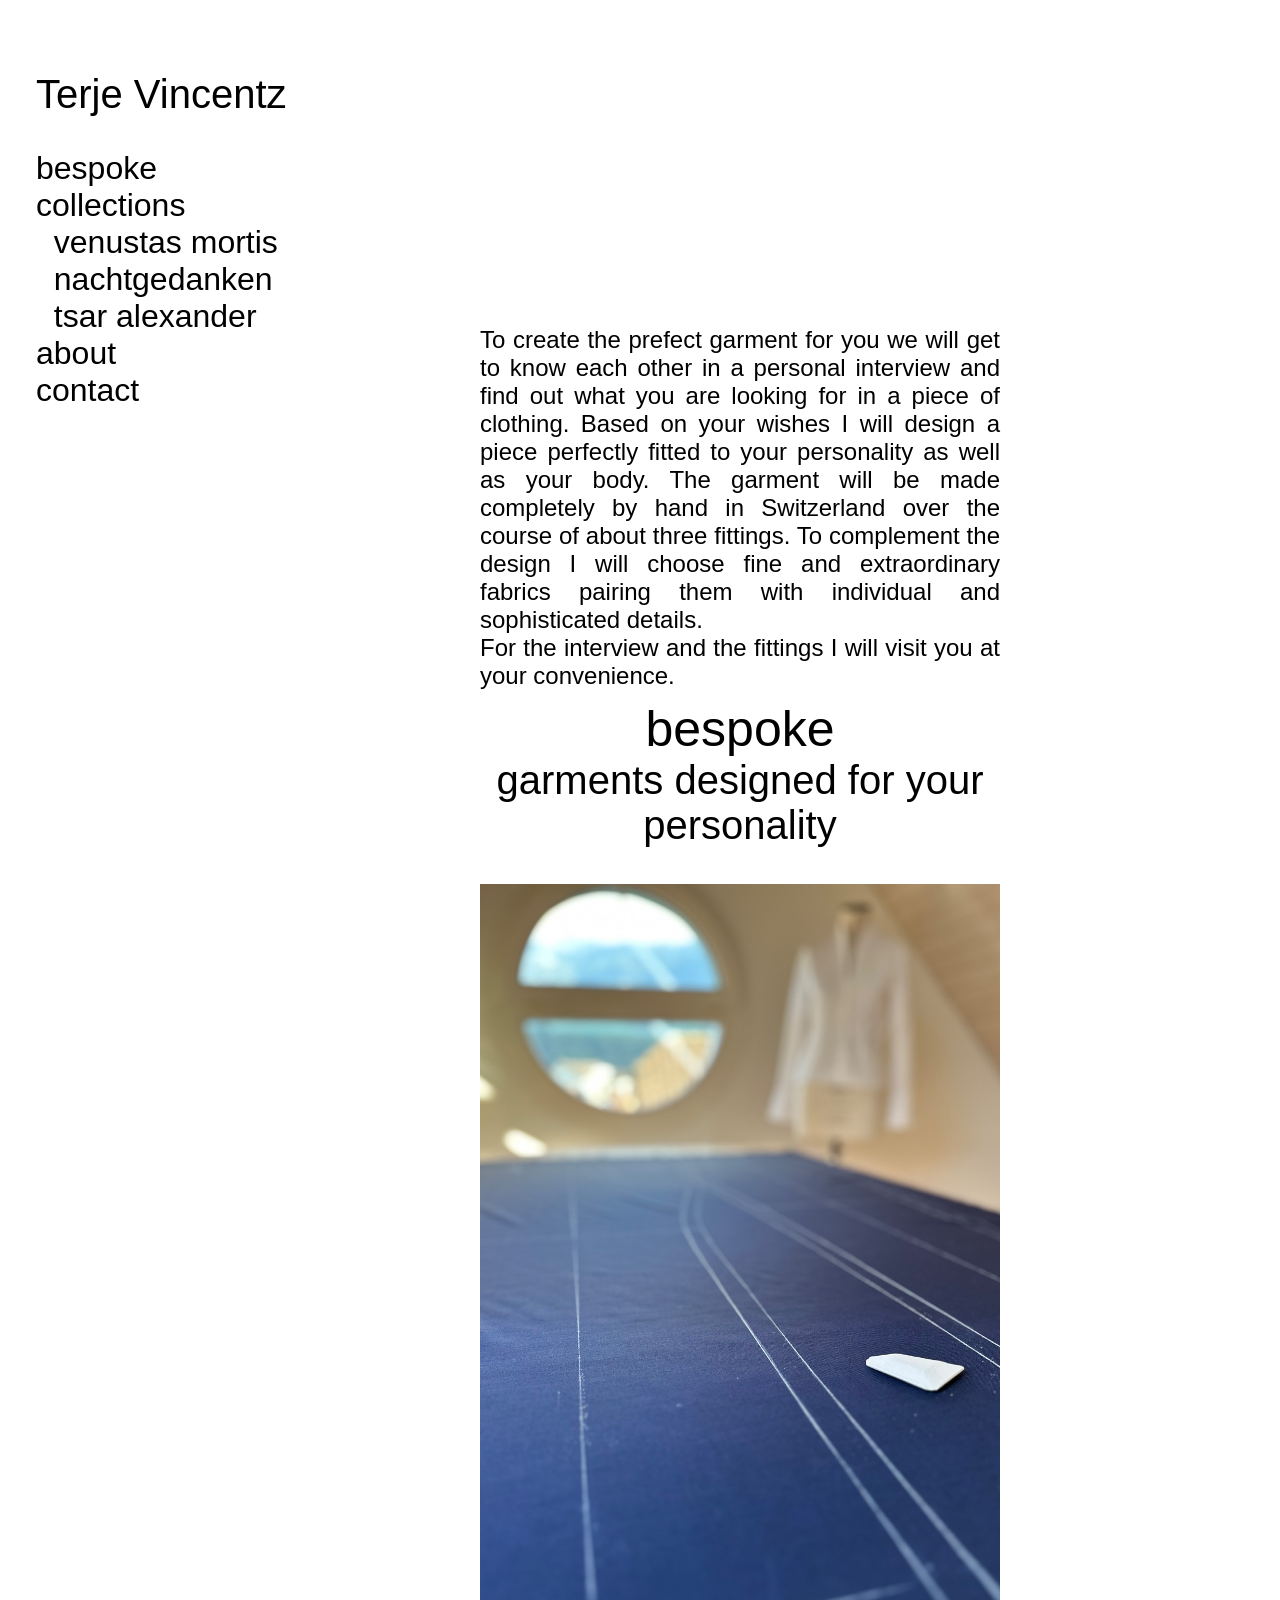
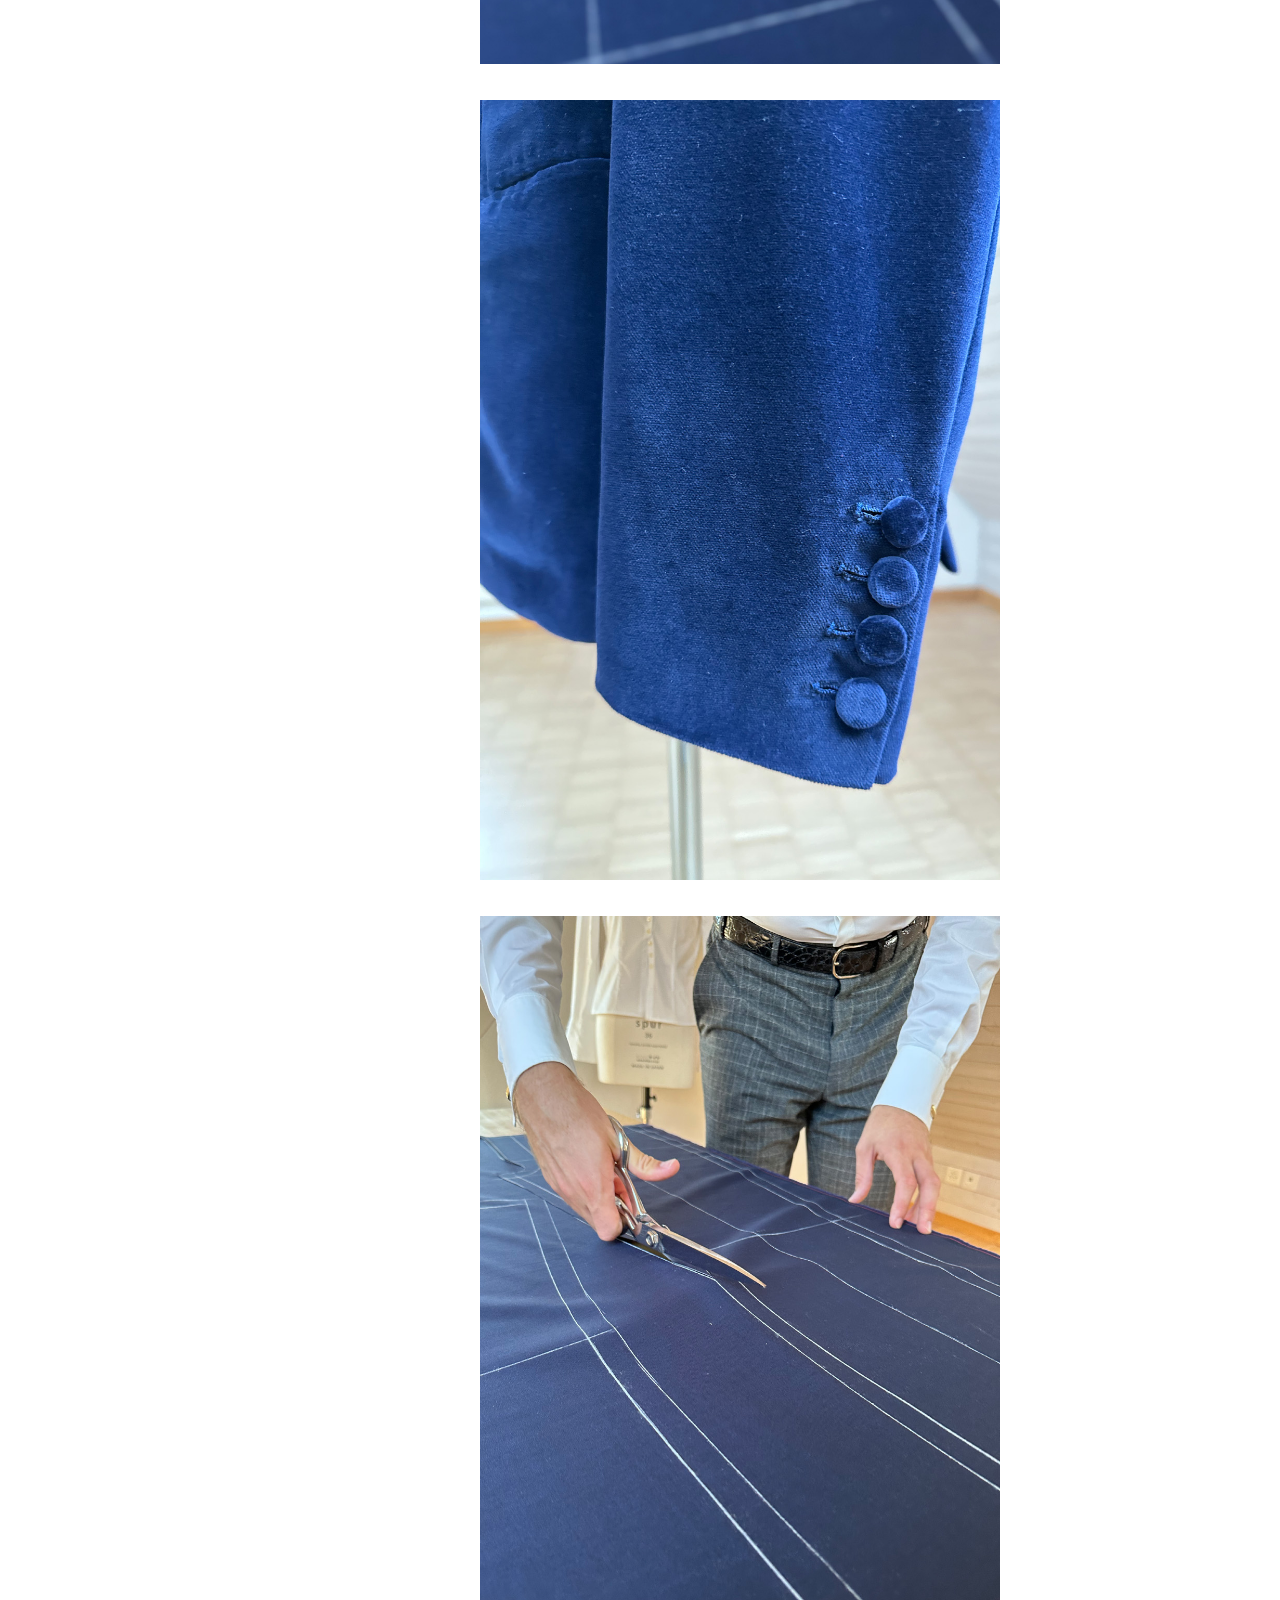
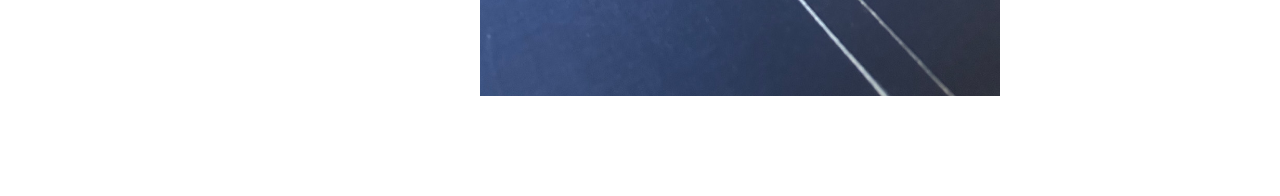
<file: index.html>
<!DOCTYPE html>
<html><head>
    
    <link rel="stylesheet" href="/css/main.css">
    <link href="https://db.onlinewebfonts.com/c/be89a5bed739eee8649fa3322ff5c52b?family=Engravers%27+Gothic+BT"
          rel="stylesheet">
    <title>Bespoke - Terje Vincentz</title>
    <meta name="description" content="Terje Vincentz, Fashion Design, Bespoke, Garments">
</head>
<body>

<nav>
    <ul class="navbar" id="navbar">
        <li><a href="/">bespoke</a></li>
        <li><span>collections</span></li>
        <li><a href="/collections/venustasmortis">&nbsp;&nbsp;venustas mortis</a></li>
        <li><a href="/collections/nachtgedanken">&nbsp;&nbsp;nachtgedanken</a></li>
        <li><a href="/collections/tsaralexander">&nbsp;&nbsp;tsar alexander</a></li>
        <li><a href="/about/">about</a></li>
        <li><a href="/imprint/">contact</a></li>
        <a class="close" href="#">
            <img src="/img/ham-close.svg" alt="close">
        </a>
    </ul>
    <a class="hamburger" href="#navbar">
        <img src="/img/ham.svg" alt="menu">
    </a>
</nav>
<header>
    <h1>Terje Vincentz</h1>
</header>
<main>
  <div class="col-left">
  </div>
  <div class="col-right">
    <div class="col content">
      <p>To create the prefect garment for you we will get to know each other in a personal
interview and find out what you are looking for in a piece of clothing. Based on
your wishes I will design a piece perfectly fitted to your personality as well as
your body. The garment will be made completely by hand in Switzerland over the course
of about three fittings. To complement the design I will choose fine and extraordinary
fabrics pairing them with individual and sophisticated details.</p>
<p>For the interview and the fittings I will visit you at your convenience.</p>

      <h1 class="t1">bespoke</h1>
      <h2 class="t2">garments designed for your personality</h2>
    </div>
    
    <div class="col">
      
      
      <img src="/img/bespoke/bespoke1.jpg" />
    </div>
    
    <div class="col">
      
      
      <img src="/img/bespoke/bespoke3.jpg" />
    </div>
    
    <div class="col">
      
      
      <img src="/img/bespoke/bespoke4.jpg" />
    </div>
    
  </div>
</main><footer>
</footer>
</body>
</html>
</file>
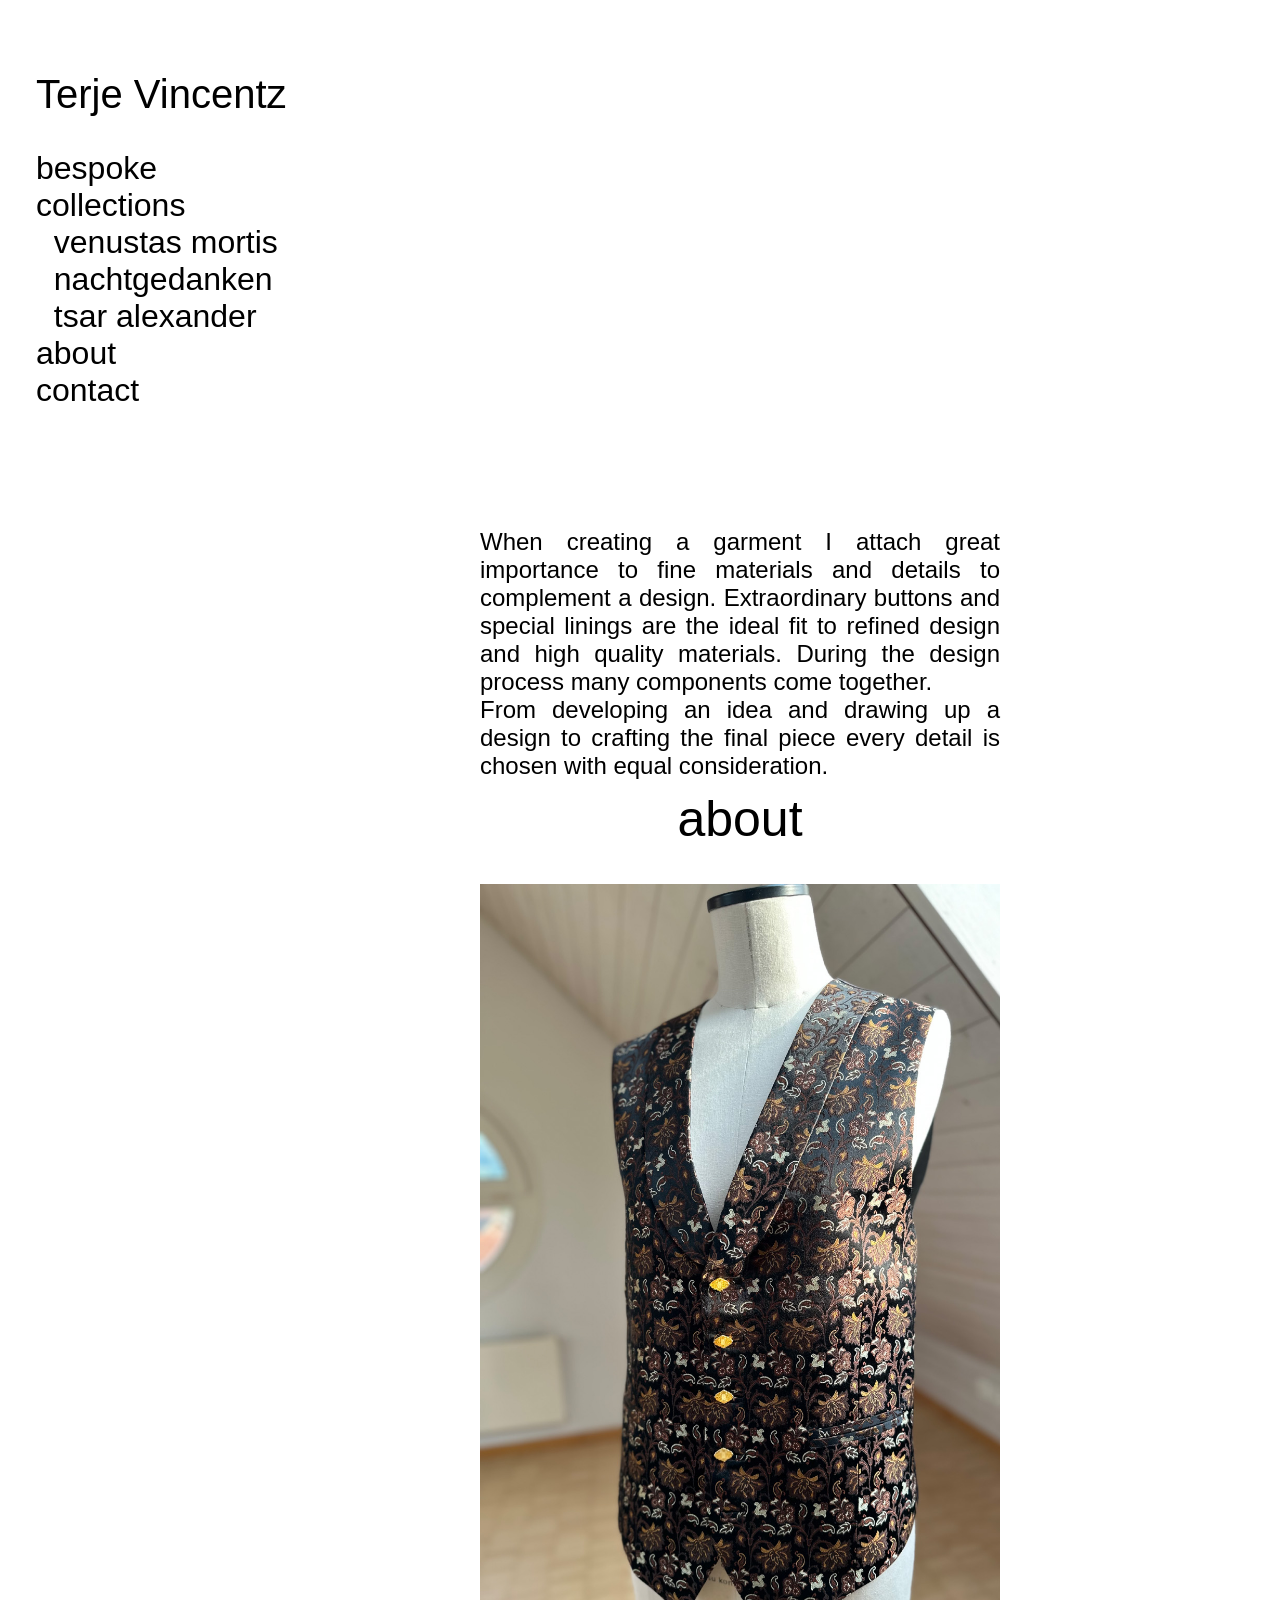
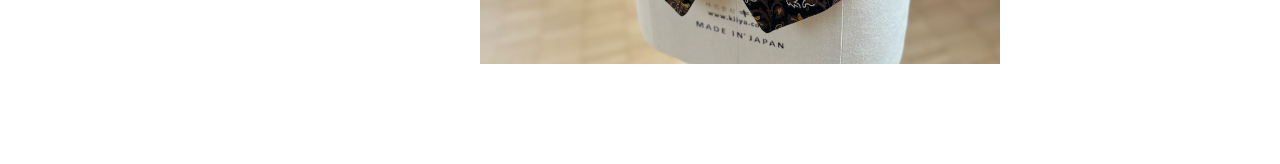
<file: about/index.html>
<!DOCTYPE html>
<html><head>
    
    <link rel="stylesheet" href="/css/main.css">
    <link href="https://db.onlinewebfonts.com/c/be89a5bed739eee8649fa3322ff5c52b?family=Engravers%27+Gothic+BT"
          rel="stylesheet">
    <title>About - Terje Vincentz</title>
    <meta name="description" content="Terje Vincentz, Fashion Design, Bespoke, Garments">
</head>
<body>

<nav>
    <ul class="navbar" id="navbar">
        <li><a href="/">bespoke</a></li>
        <li><span>collections</span></li>
        <li><a href="/collections/venustasmortis">&nbsp;&nbsp;venustas mortis</a></li>
        <li><a href="/collections/nachtgedanken">&nbsp;&nbsp;nachtgedanken</a></li>
        <li><a href="/collections/tsaralexander">&nbsp;&nbsp;tsar alexander</a></li>
        <li><a href="/about/">about</a></li>
        <li><a href="/imprint/">contact</a></li>
        <a class="close" href="#">
            <img src="/img/ham-close.svg" alt="close">
        </a>
    </ul>
    <a class="hamburger" href="#navbar">
        <img src="/img/ham.svg" alt="menu">
    </a>
</nav>
<header>
    <h1>Terje Vincentz</h1>
</header>
<main>
  <div class="col-left">
  </div>
  <div class="col-right">
    <div class="col content">
      <p>When creating a garment I attach great importance to fine materials and details to
complement a design. Extraordinary buttons and special linings are the ideal fit to
refined design and high quality materials. During the design process many components
come together.</p>
<p>From developing an idea and drawing up a design to crafting the final piece every
detail is chosen with equal consideration.</p>

      <h1 class="t1">about</h1>
    </div>
    
    <div class="col">
      
      
      <img src="/img/about/about1.jpg" />
    </div>
    
  </div>
</main><footer>
</footer>
</body>
</html>
</file>
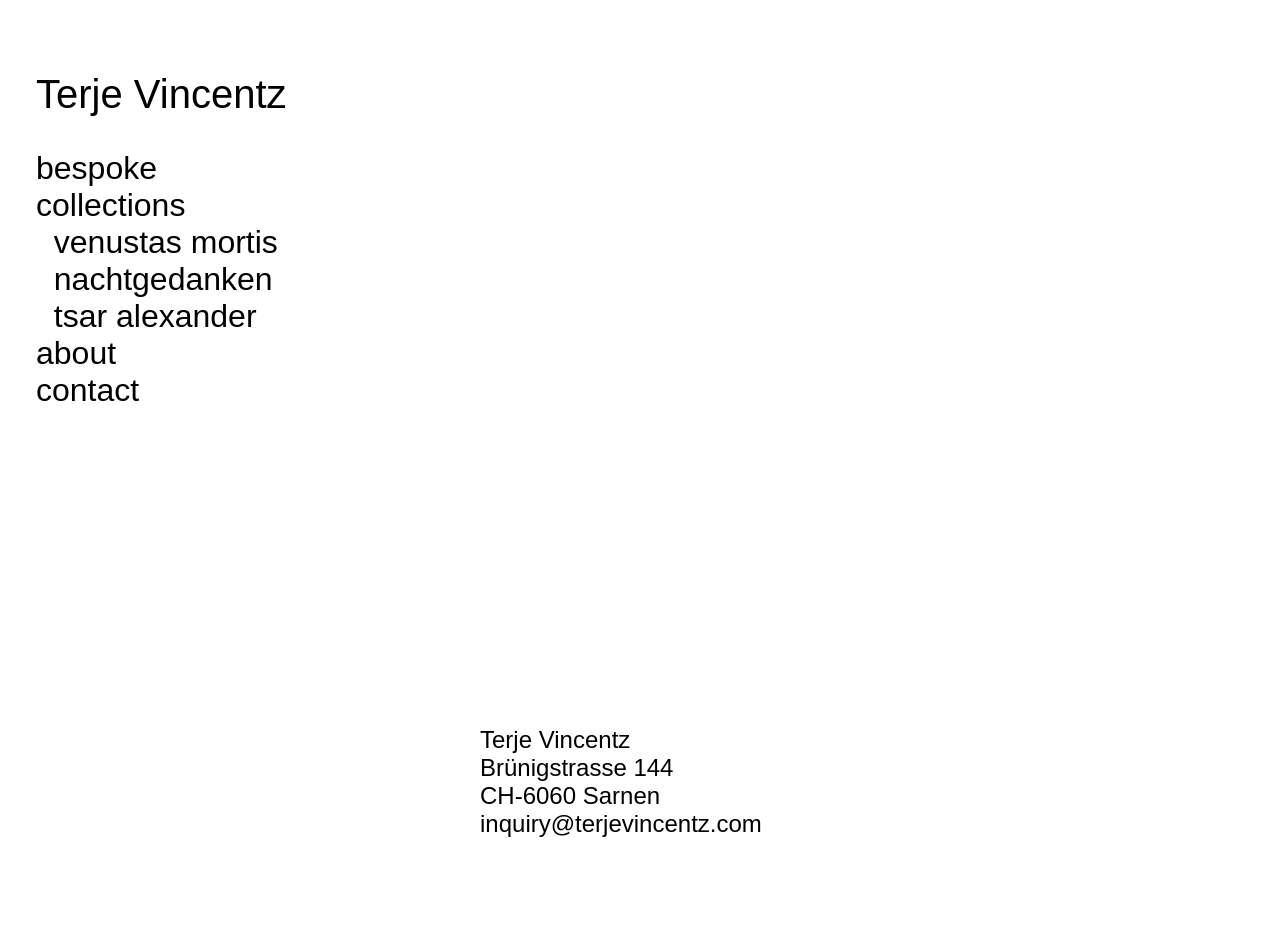
<file: imprint/index.html>
<!DOCTYPE html>
<html><head>
    
    <link rel="stylesheet" href="/css/main.css">
    <link href="https://db.onlinewebfonts.com/c/be89a5bed739eee8649fa3322ff5c52b?family=Engravers%27+Gothic+BT"
          rel="stylesheet">
    <title> - Terje Vincentz</title>
    <meta name="description" content="Terje Vincentz, Fashion Design, Bespoke, Garments">
</head>
<body>

<nav>
    <ul class="navbar" id="navbar">
        <li><a href="/">bespoke</a></li>
        <li><span>collections</span></li>
        <li><a href="/collections/venustasmortis">&nbsp;&nbsp;venustas mortis</a></li>
        <li><a href="/collections/nachtgedanken">&nbsp;&nbsp;nachtgedanken</a></li>
        <li><a href="/collections/tsaralexander">&nbsp;&nbsp;tsar alexander</a></li>
        <li><a href="/about/">about</a></li>
        <li><a href="/imprint/">contact</a></li>
        <a class="close" href="#">
            <img src="/img/ham-close.svg" alt="close">
        </a>
    </ul>
    <a class="hamburger" href="#navbar">
        <img src="/img/ham.svg" alt="menu">
    </a>
</nav>
<header>
    <h1>Terje Vincentz</h1>
</header>
<main>
  <div class="col-left">
  </div>
  <div class="col-right">
    <div class="col content">
      <p>Terje Vincentz</p>
<p>Brünigstrasse 144</p>
<p>CH-6060 Sarnen</p>
<p><a href="mailto:inquiry@terjevincentz.com">inquiry@terjevincentz.com</a></p>

      <h1 class="t1"></h1>
    </div>
    
  </div>
</main><footer>
</footer>
</body>
</html>
</file>
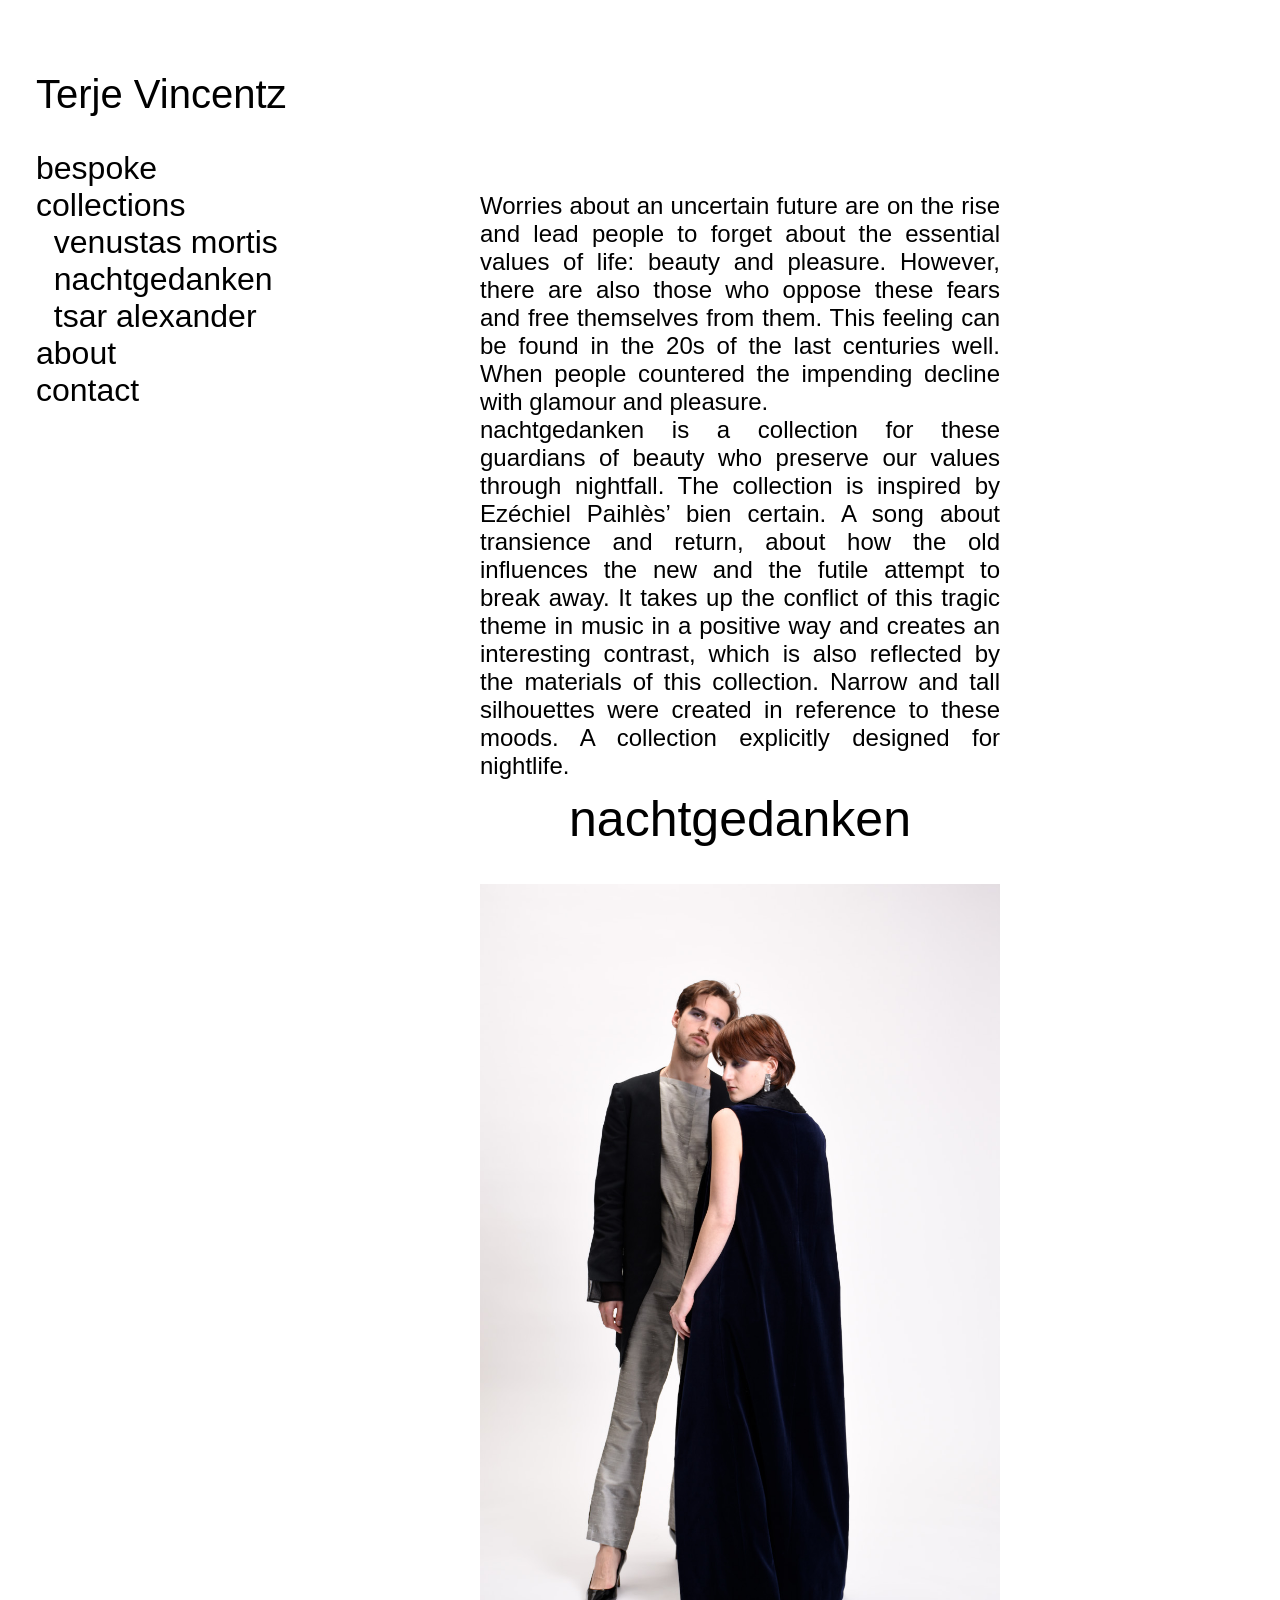
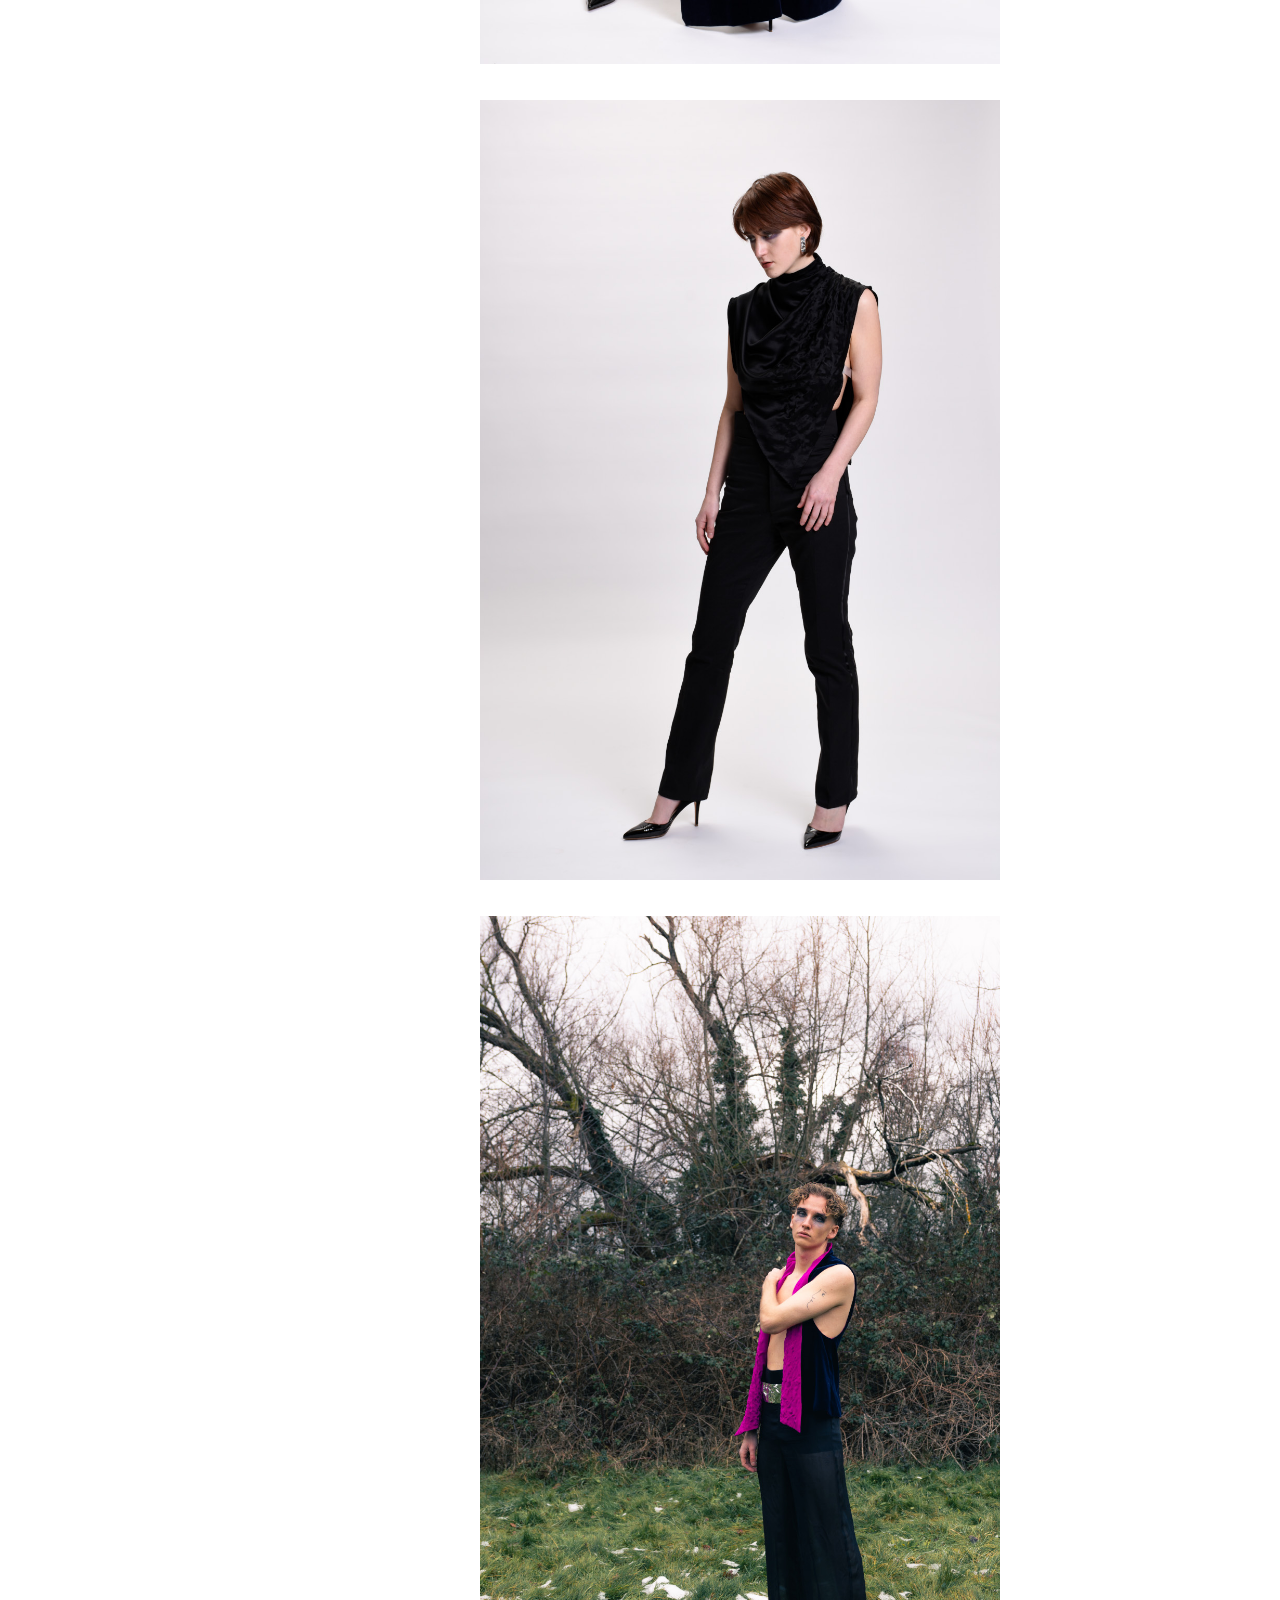
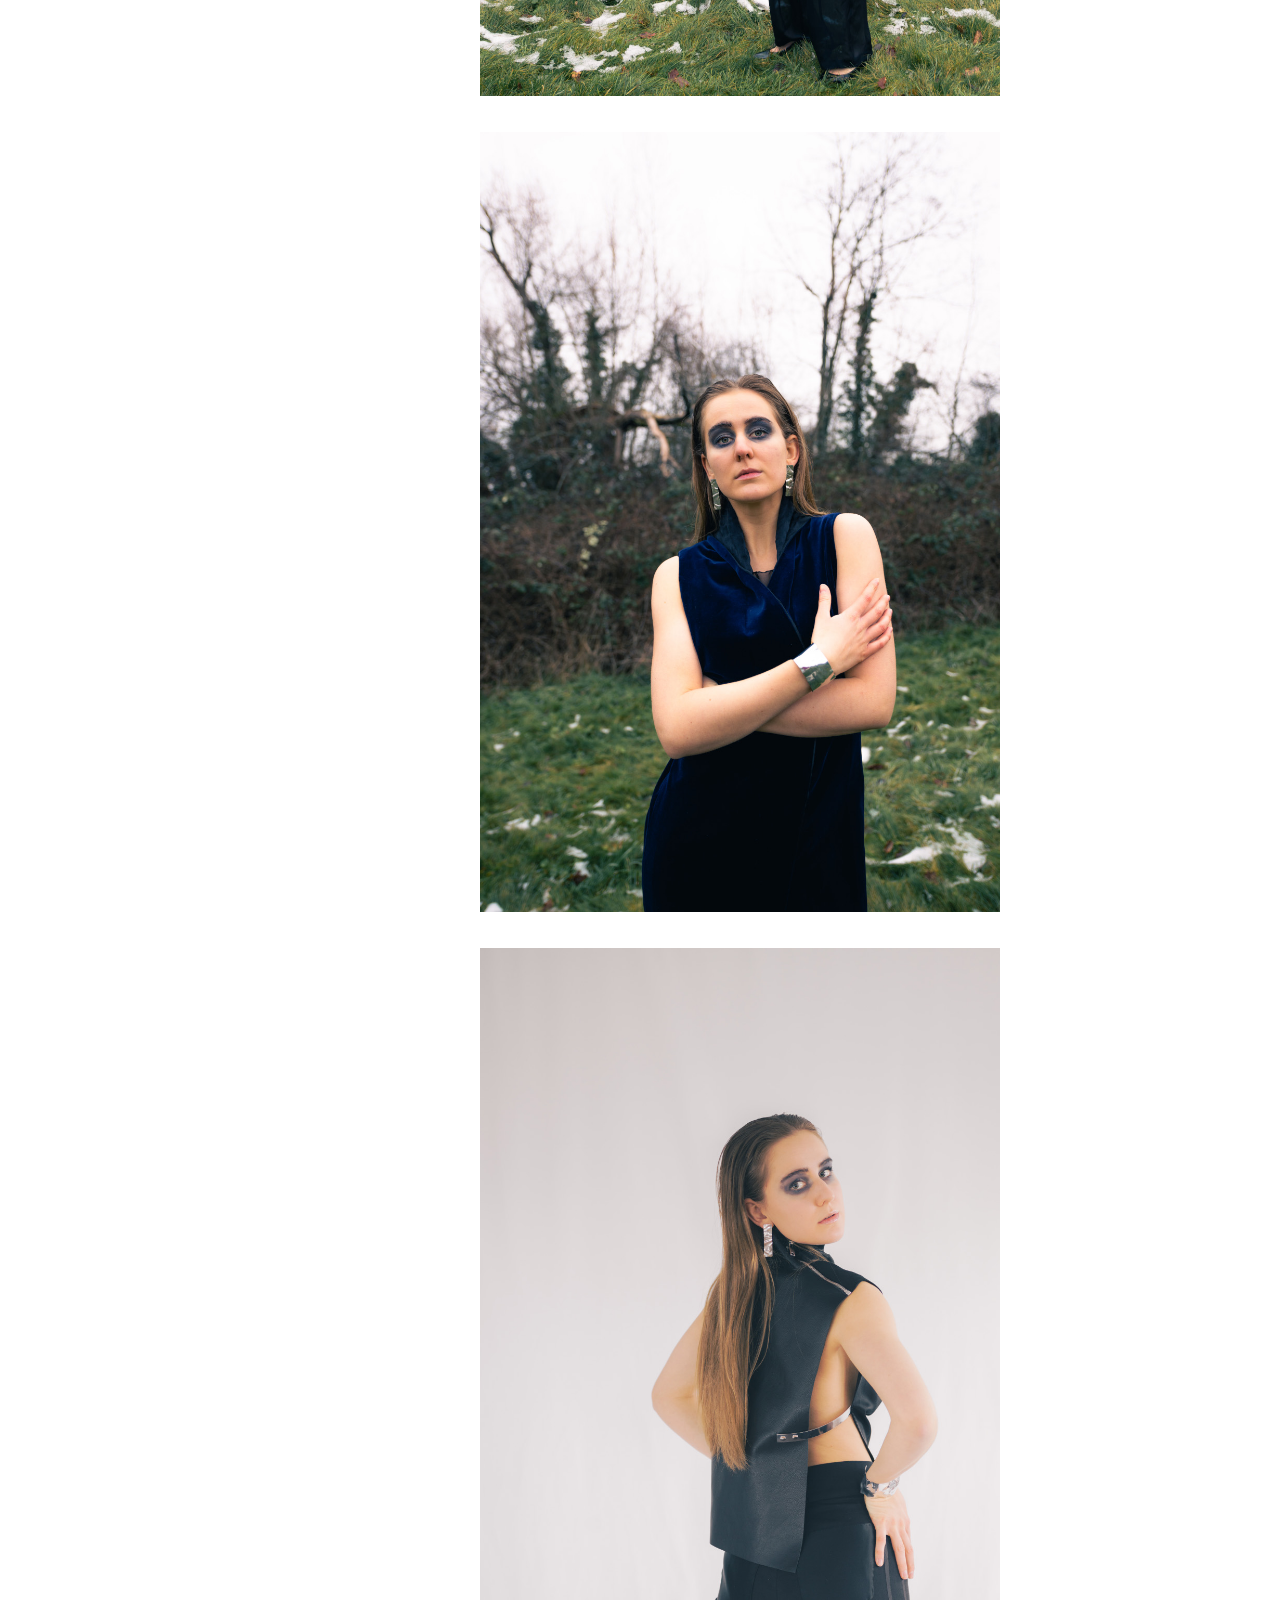
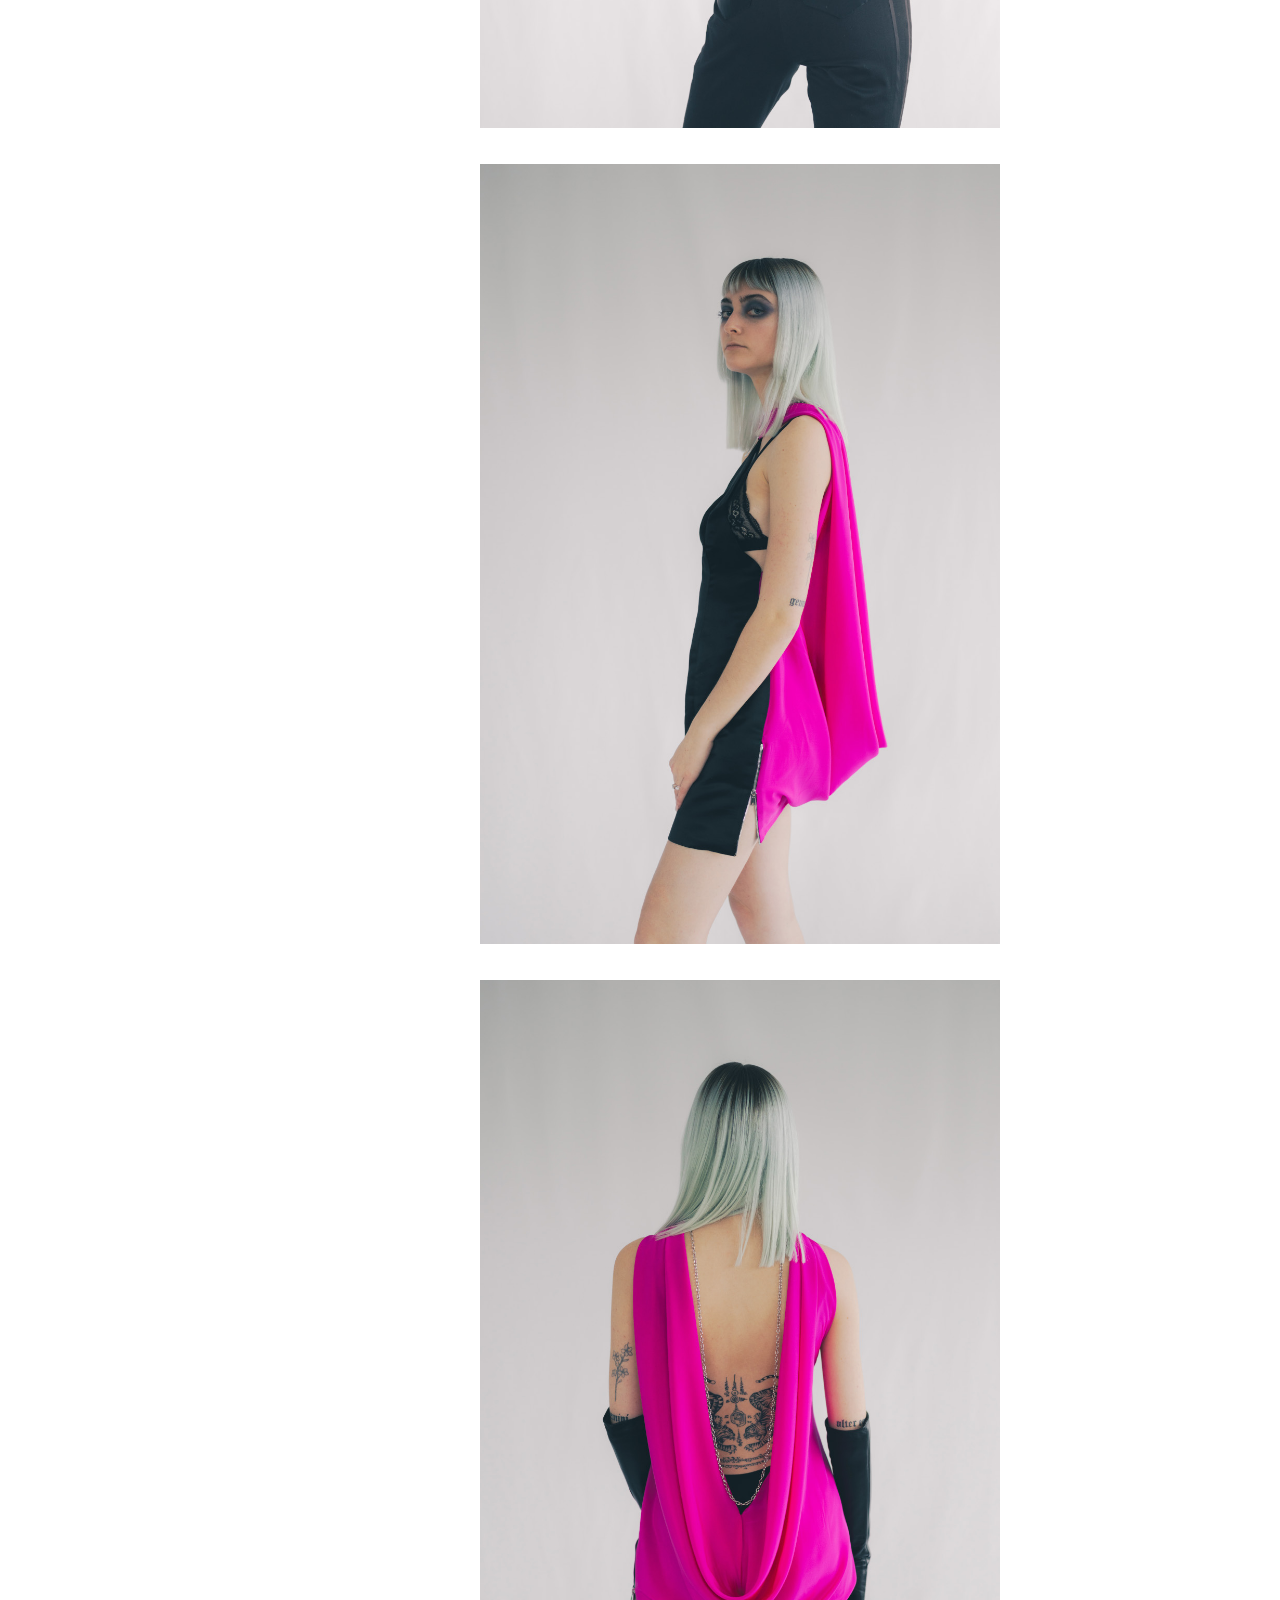
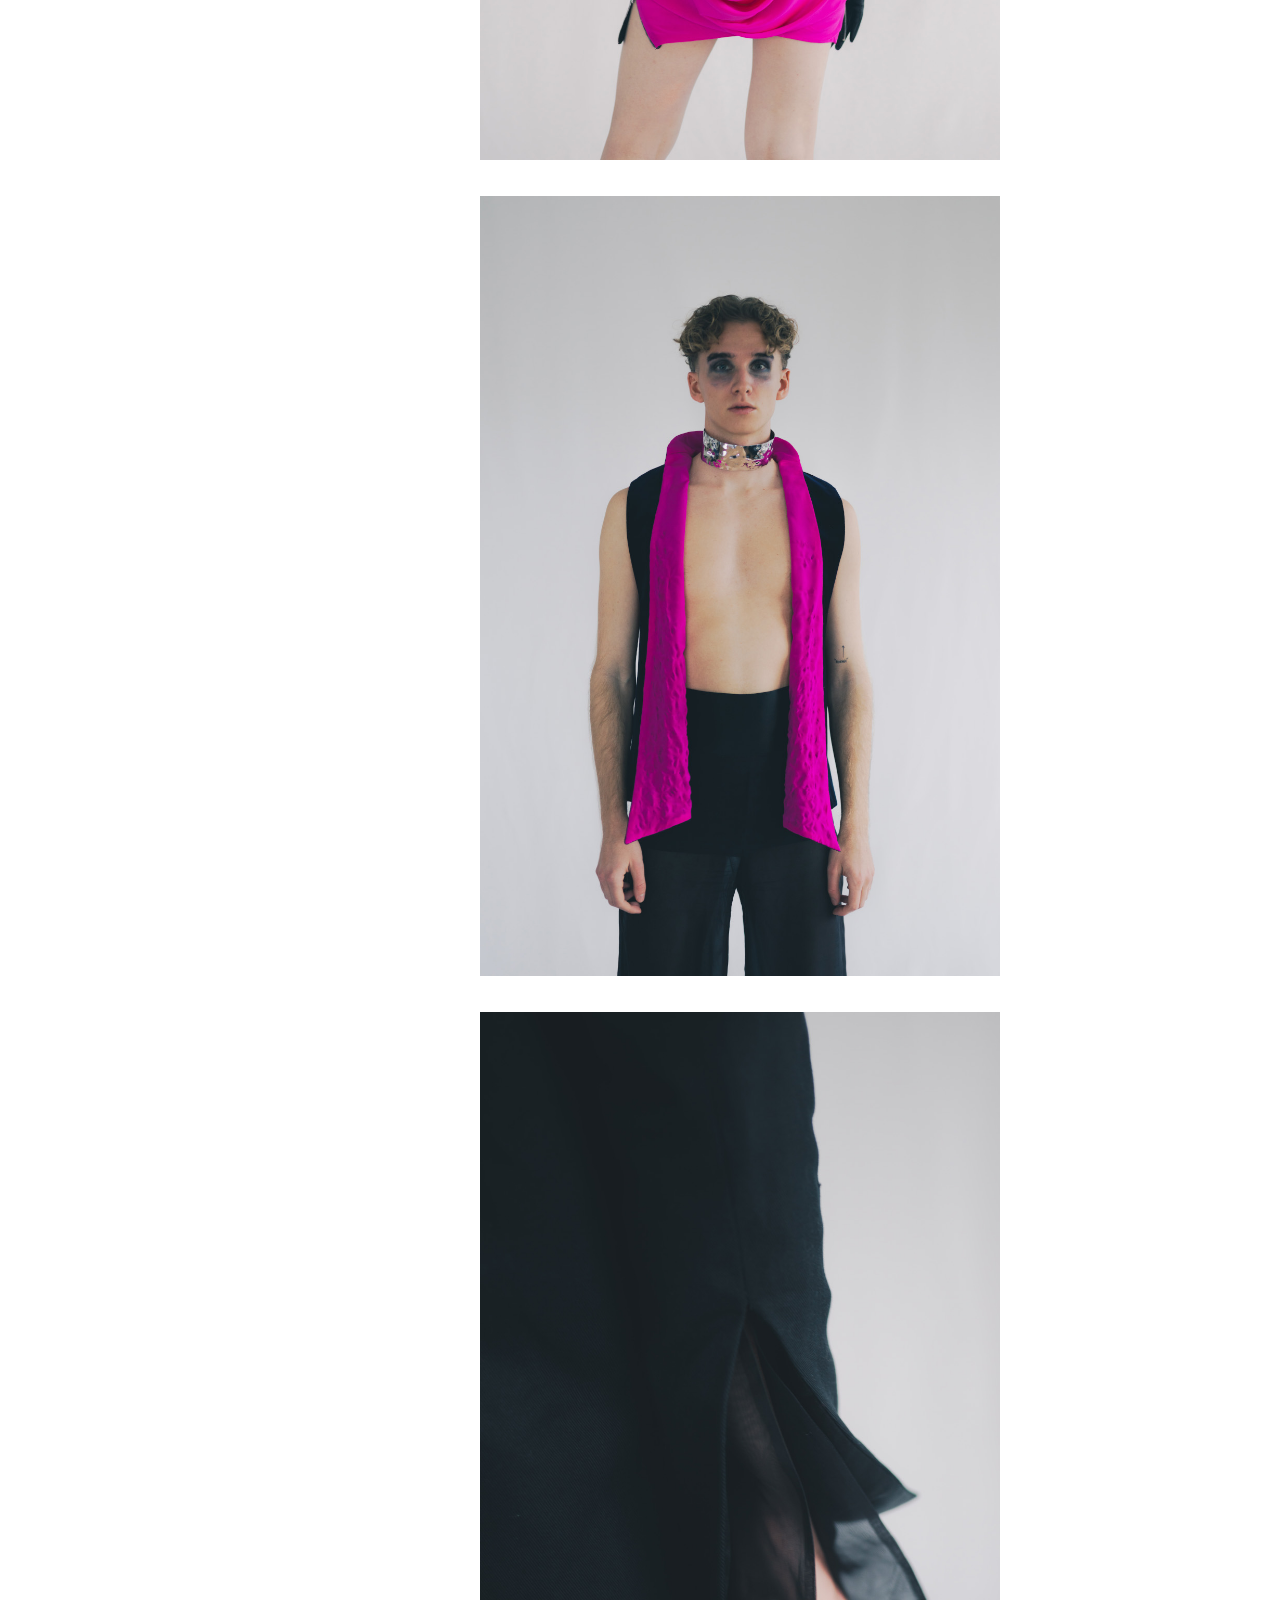
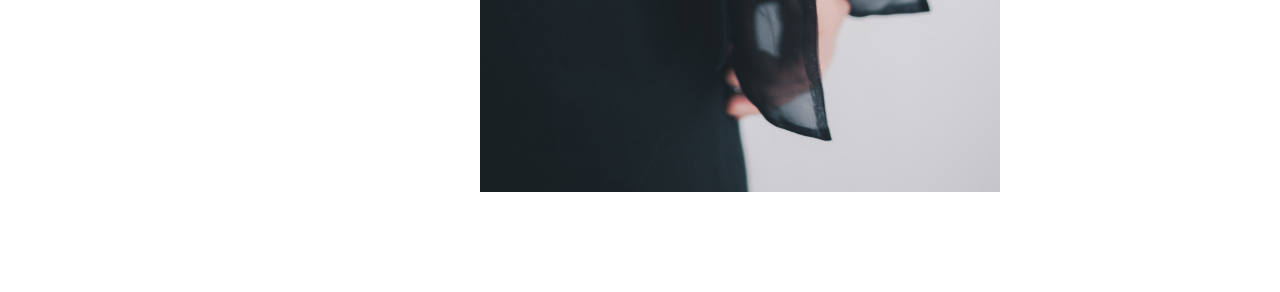
<file: collections/nachtgedanken/index.html>
<!DOCTYPE html>
<html><head>
    
    <link rel="stylesheet" href="/css/main.css">
    <link href="https://db.onlinewebfonts.com/c/be89a5bed739eee8649fa3322ff5c52b?family=Engravers%27+Gothic+BT"
          rel="stylesheet">
    <title>nachtgedanken - Terje Vincentz</title>
    <meta name="description" content="Terje Vincentz, Fashion Design, Bespoke, Garments">
</head>
<body>

<nav>
    <ul class="navbar" id="navbar">
        <li><a href="/">bespoke</a></li>
        <li><span>collections</span></li>
        <li><a href="/collections/venustasmortis">&nbsp;&nbsp;venustas mortis</a></li>
        <li><a href="/collections/nachtgedanken">&nbsp;&nbsp;nachtgedanken</a></li>
        <li><a href="/collections/tsaralexander">&nbsp;&nbsp;tsar alexander</a></li>
        <li><a href="/about/">about</a></li>
        <li><a href="/imprint/">contact</a></li>
        <a class="close" href="#">
            <img src="/img/ham-close.svg" alt="close">
        </a>
    </ul>
    <a class="hamburger" href="#navbar">
        <img src="/img/ham.svg" alt="menu">
    </a>
</nav>
<header>
    <h1>Terje Vincentz</h1>
</header>
<main>
  <div class="col-left">
  </div>
  <div class="col-right">
    <div class="col content">
      <p>Worries about an uncertain future are on the rise and lead people to forget about the
essential values of life: beauty and pleasure. However, there are also those who oppose
these fears and free themselves from them. This feeling can be found in the 20s of the
last centuries well. When people countered the impending decline with glamour and pleasure.</p>
<p>nachtgedanken is a collection for these guardians of beauty who preserve our
values through nightfall. The collection is inspired by Ezéchiel Paihlès’ bien certain. A
song about transience and return, about how the old influences the new and the futile
attempt to break away. It takes up the conflict of this tragic theme in music in a positive
way and creates an interesting contrast, which is also reflected by the materials of this
collection. Narrow and tall silhouettes were created in reference to these moods. A collection
explicitly designed for nightlife.</p>

      <h1 class="t1">nachtgedanken</h1>
    </div>
    
    <div class="col">
      
      
      <img src="/img/nachtgedanken/nachtgedanken1.jpg" />
    </div>
    
    <div class="col">
      
      
      <img src="/img/nachtgedanken/nachtgedanken2.jpg" />
    </div>
    
    <div class="col">
      
      
      <img src="/img/nachtgedanken/nachtgedanken3.jpg" />
    </div>
    
    <div class="col">
      
      
      <img src="/img/nachtgedanken/nachtgedanken4.jpg" />
    </div>
    
    <div class="col">
      
      
      <img src="/img/nachtgedanken/nachtgedanken5.jpg" />
    </div>
    
    <div class="col">
      
      
      <img src="/img/nachtgedanken/nachtgedanken6.jpg" />
    </div>
    
    <div class="col">
      
      
      <img src="/img/nachtgedanken/nachtgedanken7.jpg" />
    </div>
    
    <div class="col">
      
      
      <img src="/img/nachtgedanken/nachtgedanken8.jpg" />
    </div>
    
    <div class="col">
      
      
      <img src="/img/nachtgedanken/nachtgedanken9.jpg" />
    </div>
    
  </div>
</main><footer>
</footer>
</body>
</html>
</file>
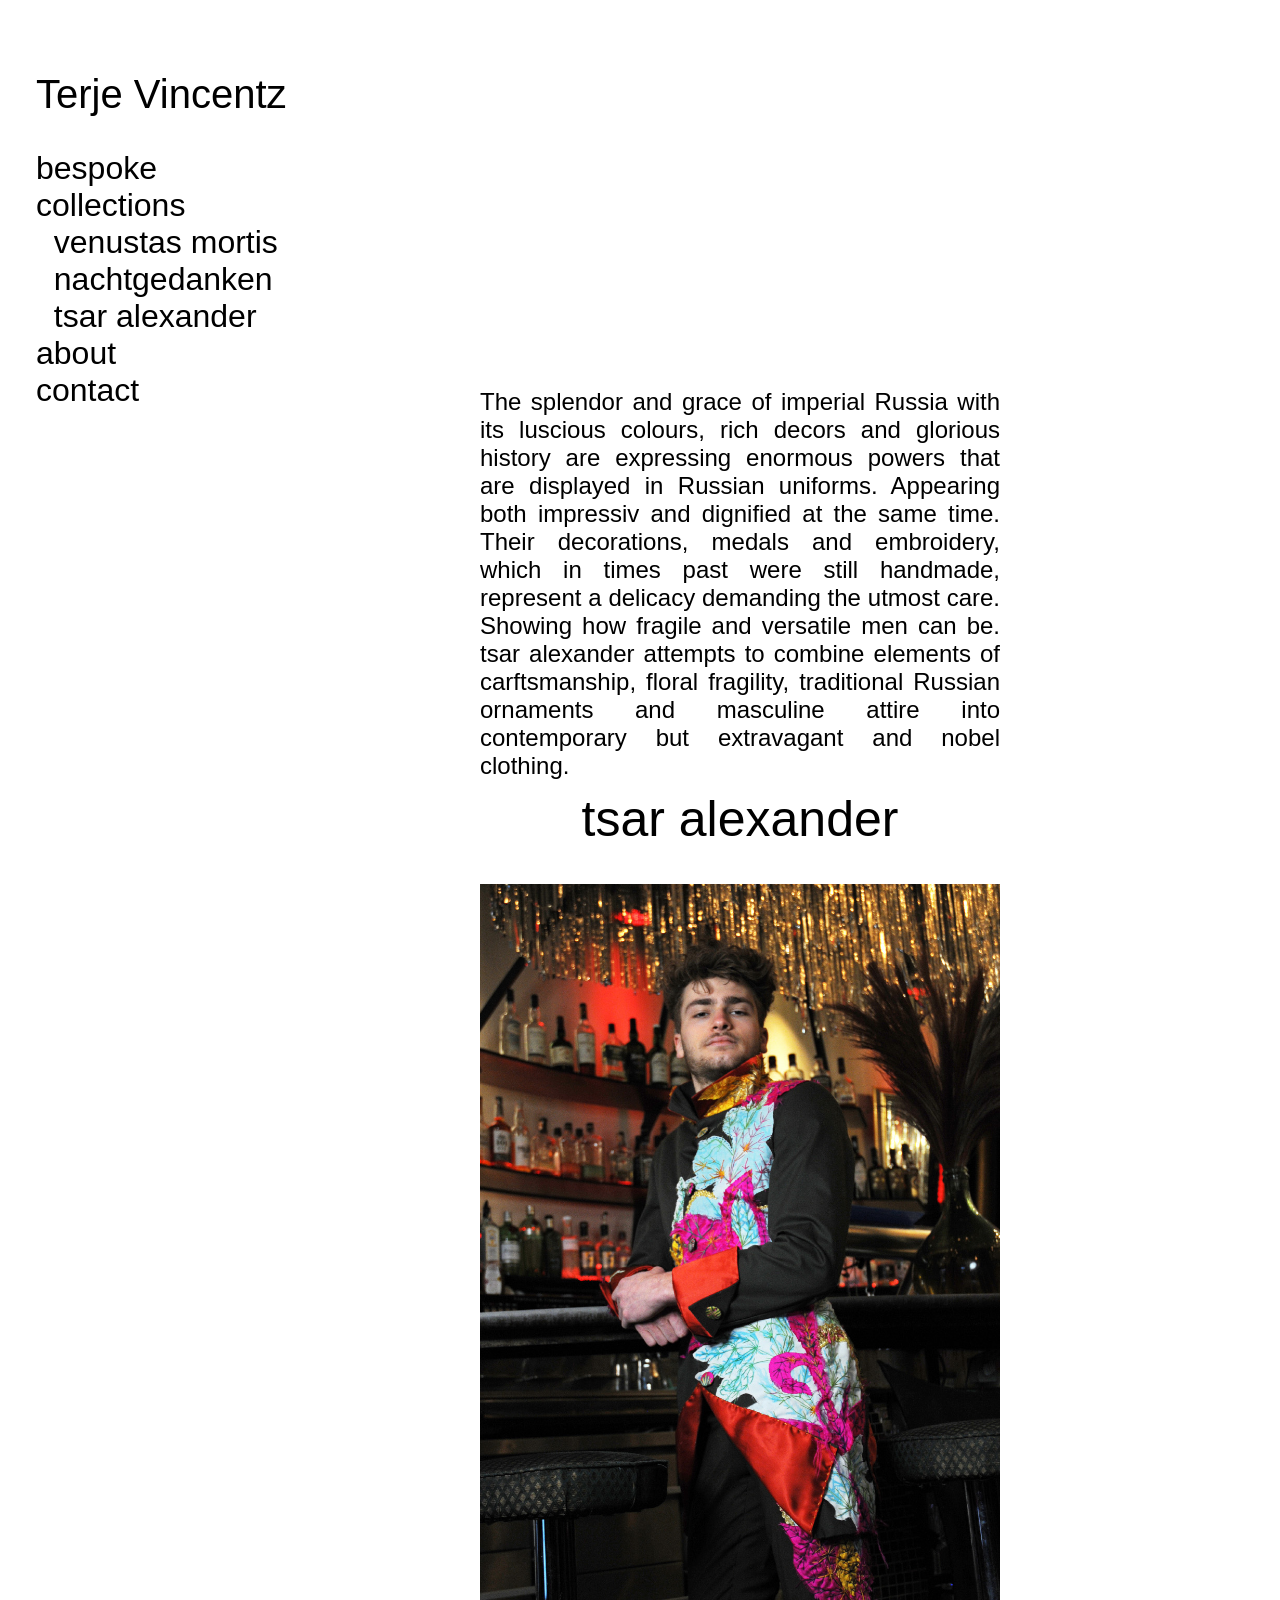
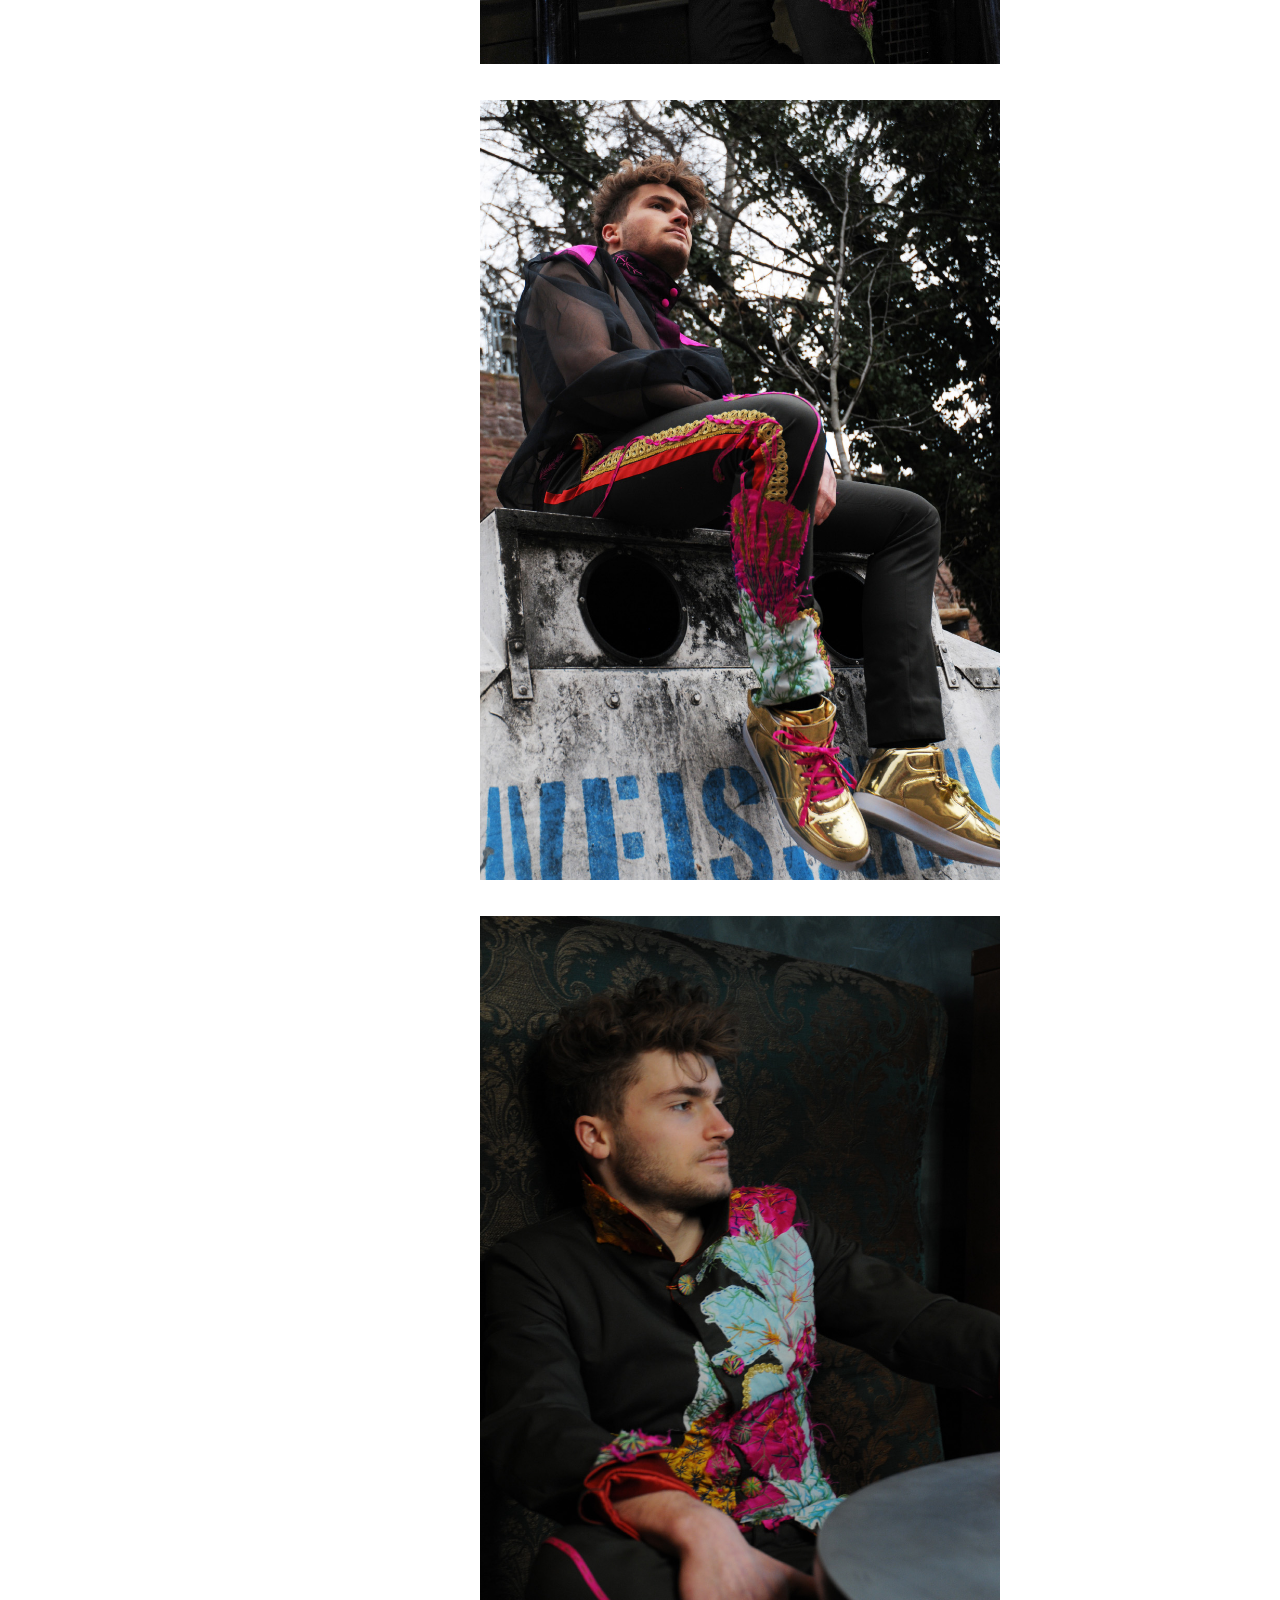
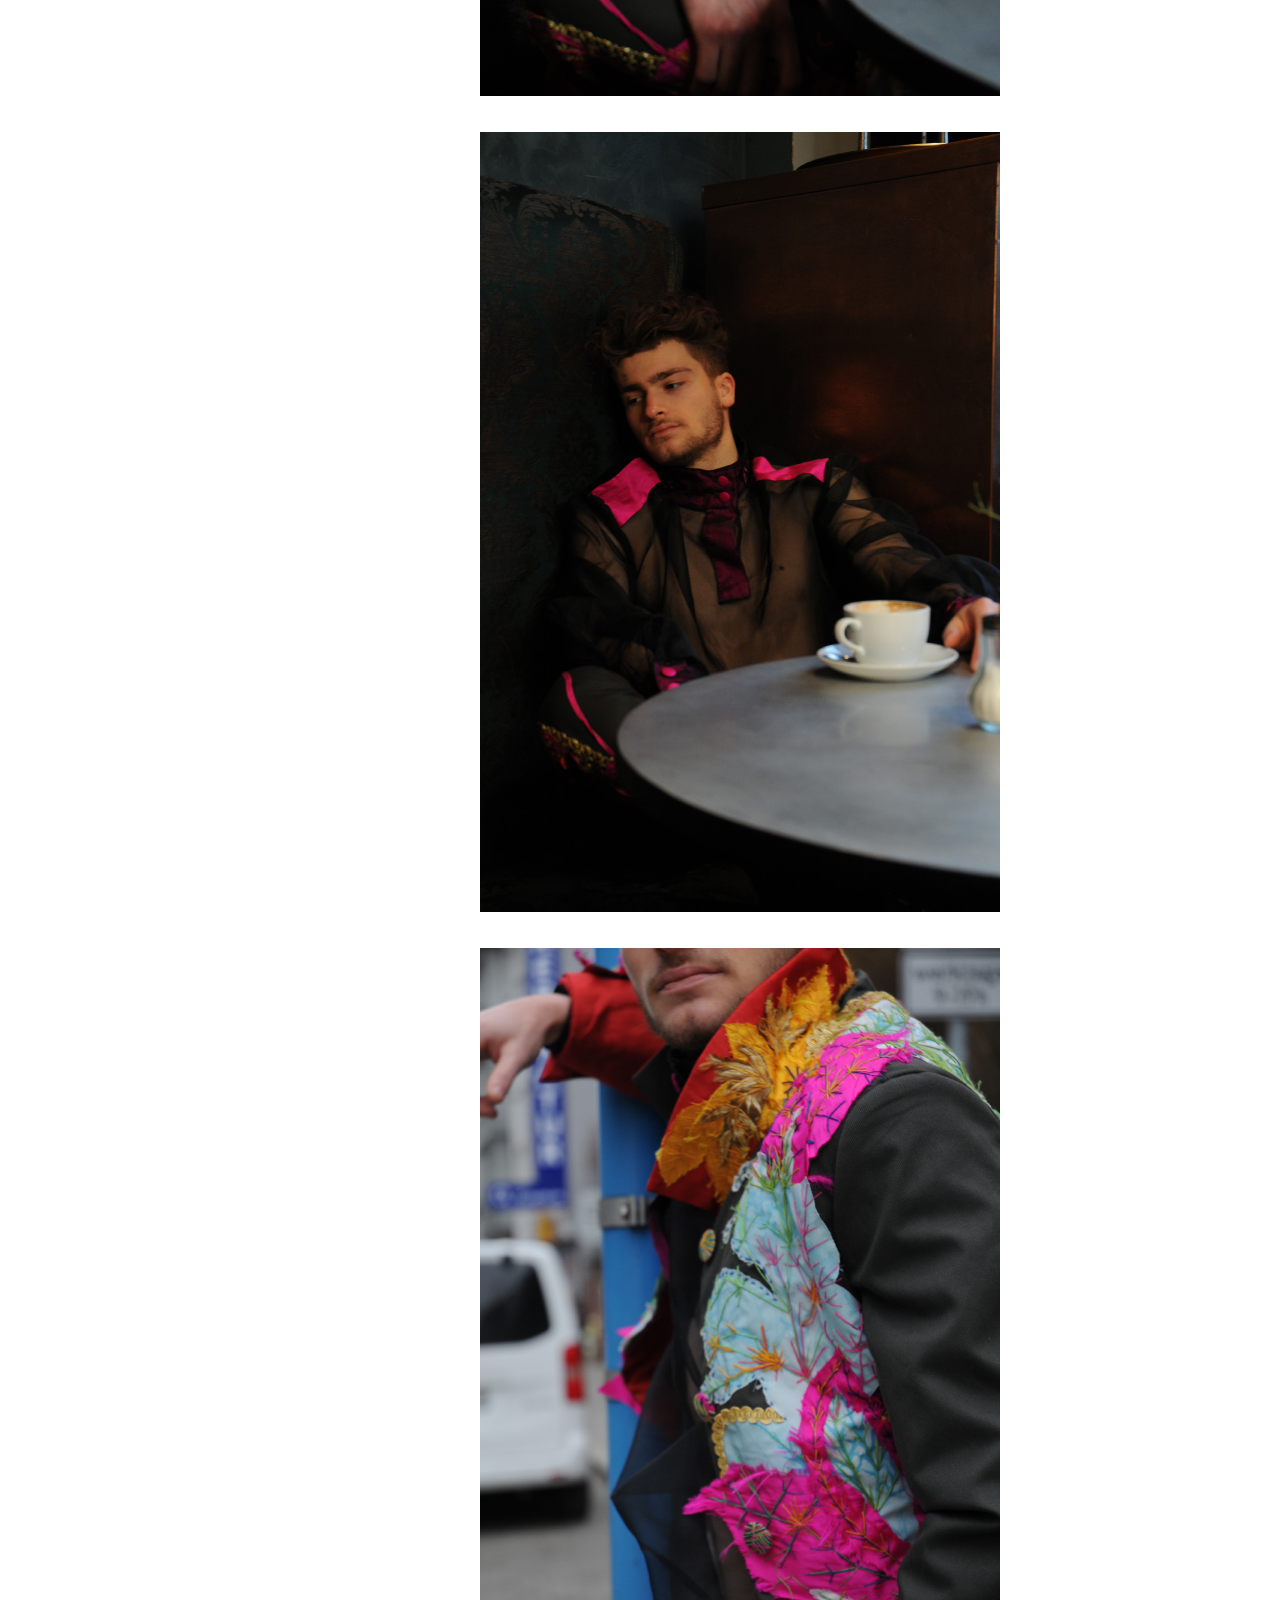
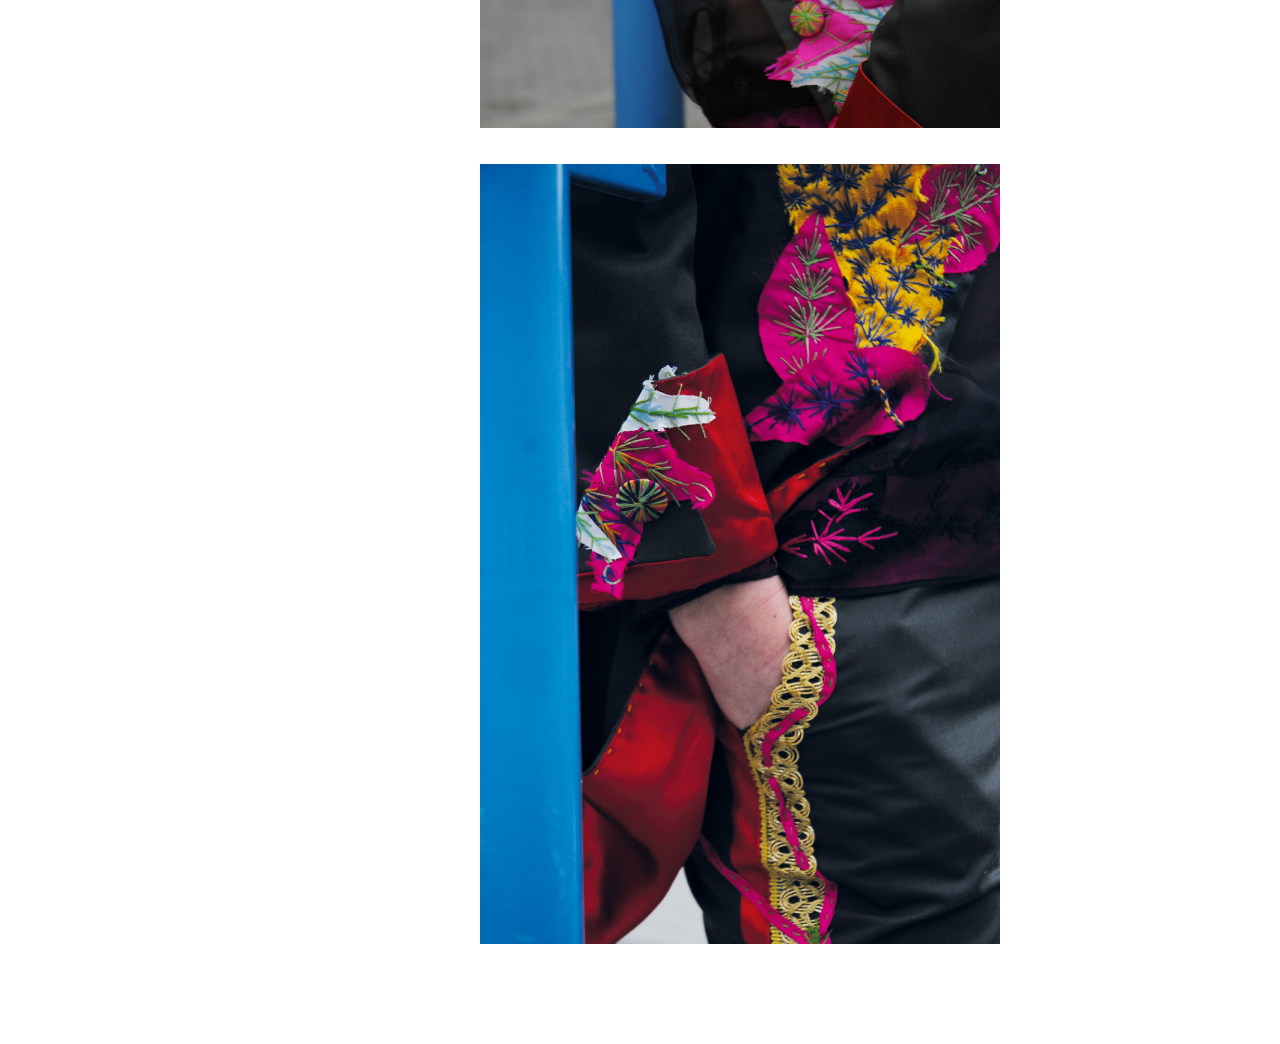
<file: collections/tsaralexander/index.html>
<!DOCTYPE html>
<html><head>
    
    <link rel="stylesheet" href="/css/main.css">
    <link href="https://db.onlinewebfonts.com/c/be89a5bed739eee8649fa3322ff5c52b?family=Engravers%27+Gothic+BT"
          rel="stylesheet">
    <title>tsar alexander - Terje Vincentz</title>
    <meta name="description" content="Terje Vincentz, Fashion Design, Bespoke, Garments">
</head>
<body>

<nav>
    <ul class="navbar" id="navbar">
        <li><a href="/">bespoke</a></li>
        <li><span>collections</span></li>
        <li><a href="/collections/venustasmortis">&nbsp;&nbsp;venustas mortis</a></li>
        <li><a href="/collections/nachtgedanken">&nbsp;&nbsp;nachtgedanken</a></li>
        <li><a href="/collections/tsaralexander">&nbsp;&nbsp;tsar alexander</a></li>
        <li><a href="/about/">about</a></li>
        <li><a href="/imprint/">contact</a></li>
        <a class="close" href="#">
            <img src="/img/ham-close.svg" alt="close">
        </a>
    </ul>
    <a class="hamburger" href="#navbar">
        <img src="/img/ham.svg" alt="menu">
    </a>
</nav>
<header>
    <h1>Terje Vincentz</h1>
</header>
<main>
  <div class="col-left">
  </div>
  <div class="col-right">
    <div class="col content">
      <p>The splendor and grace of imperial Russia with its luscious colours, rich decors and glorious
history are expressing enormous powers that are displayed in Russian uniforms. Appearing both
impressiv and dignified at the same time. Their decorations, medals and embroidery, which in
times past were still handmade, represent a delicacy demanding the utmost care. Showing how
fragile and versatile men can be.
tsar alexander attempts to combine elements of carftsmanship, floral fragility, traditional
Russian ornaments and masculine attire into contemporary but extravagant and nobel clothing.</p>

      <h1 class="t1">tsar alexander</h1>
    </div>
    
    <div class="col">
      
      
      <img src="/img/tsaralexander/tsaralexander1.jpg" />
    </div>
    
    <div class="col">
      
      
      <img src="/img/tsaralexander/tsaralexander2.jpg" />
    </div>
    
    <div class="col">
      
      
      <img src="/img/tsaralexander/tsaralexander3.jpg" />
    </div>
    
    <div class="col">
      
      
      <img src="/img/tsaralexander/tsaralexander4.jpg" />
    </div>
    
    <div class="col">
      
      
      <img src="/img/tsaralexander/tsaralexander5.jpg" />
    </div>
    
    <div class="col">
      
      
      <img src="/img/tsaralexander/tsaralexander6.jpg" />
    </div>
    
  </div>
</main><footer>
</footer>
</body>
</html>
</file>
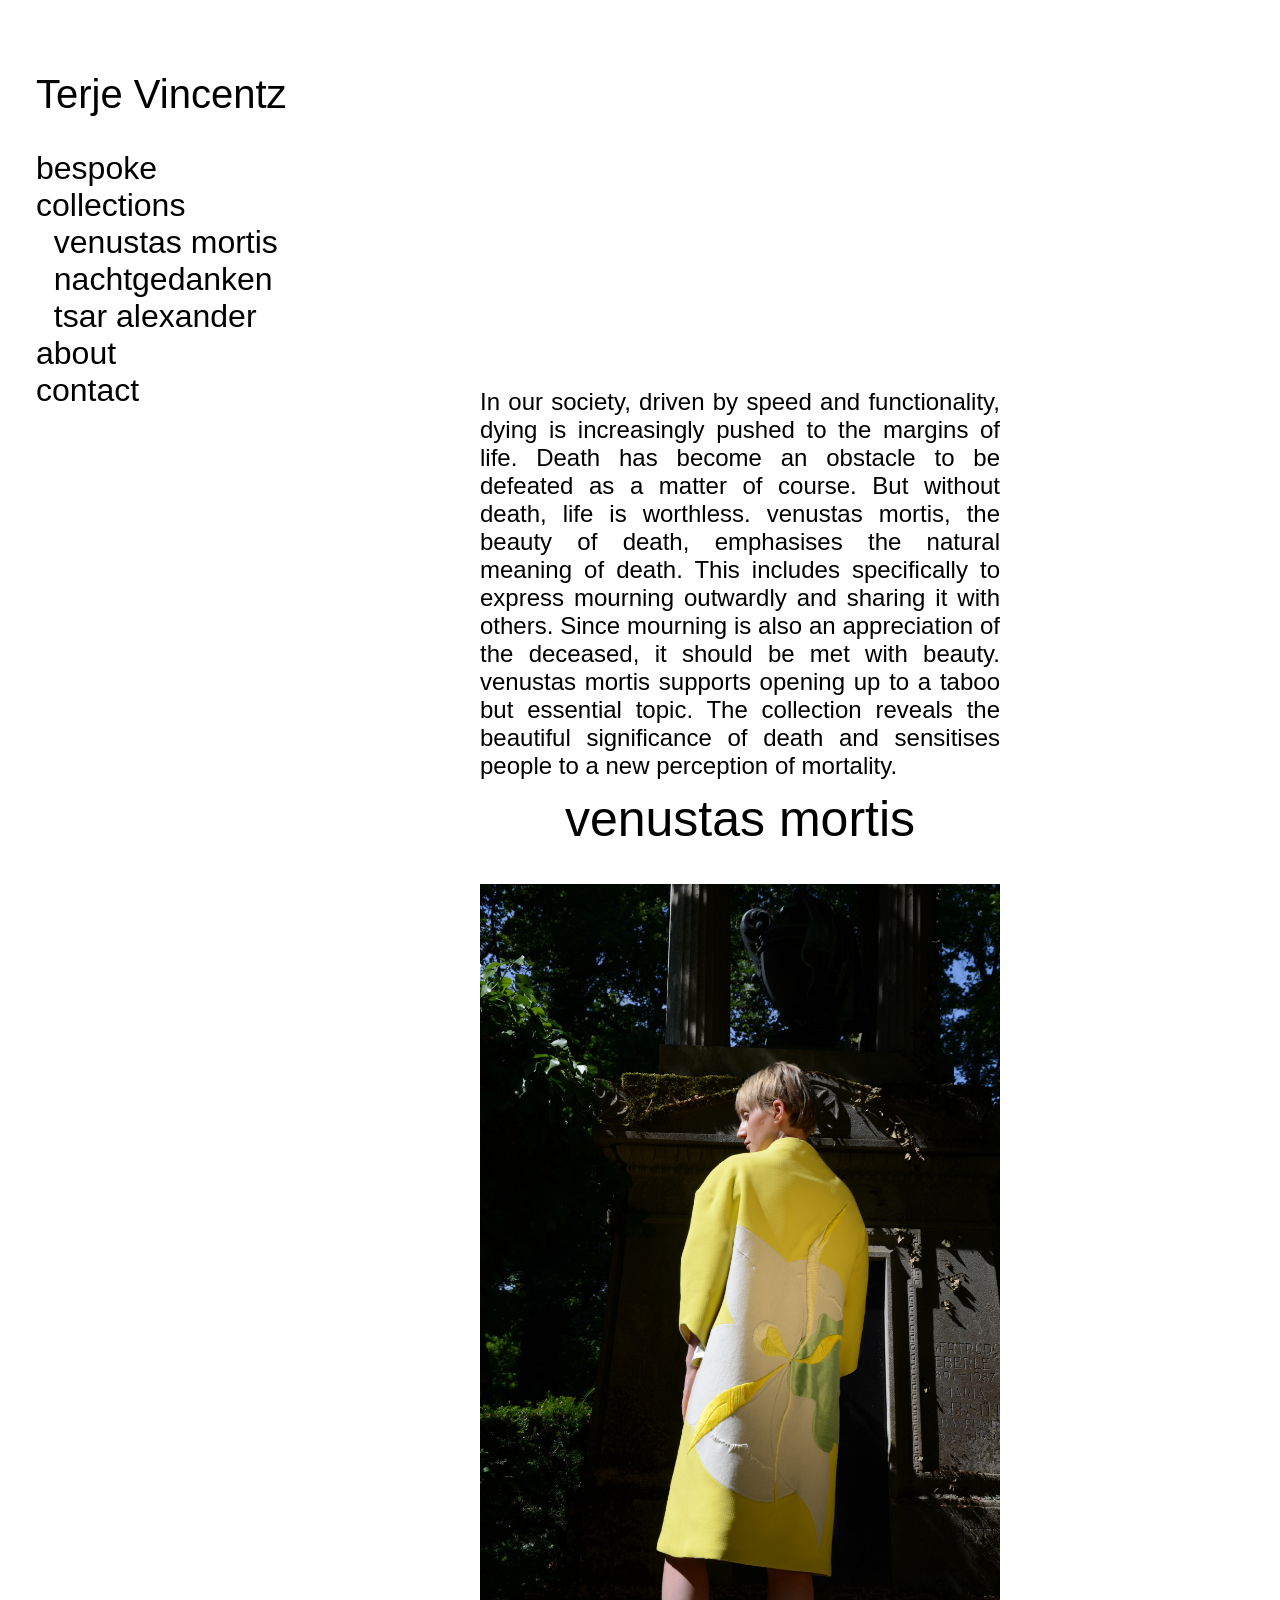
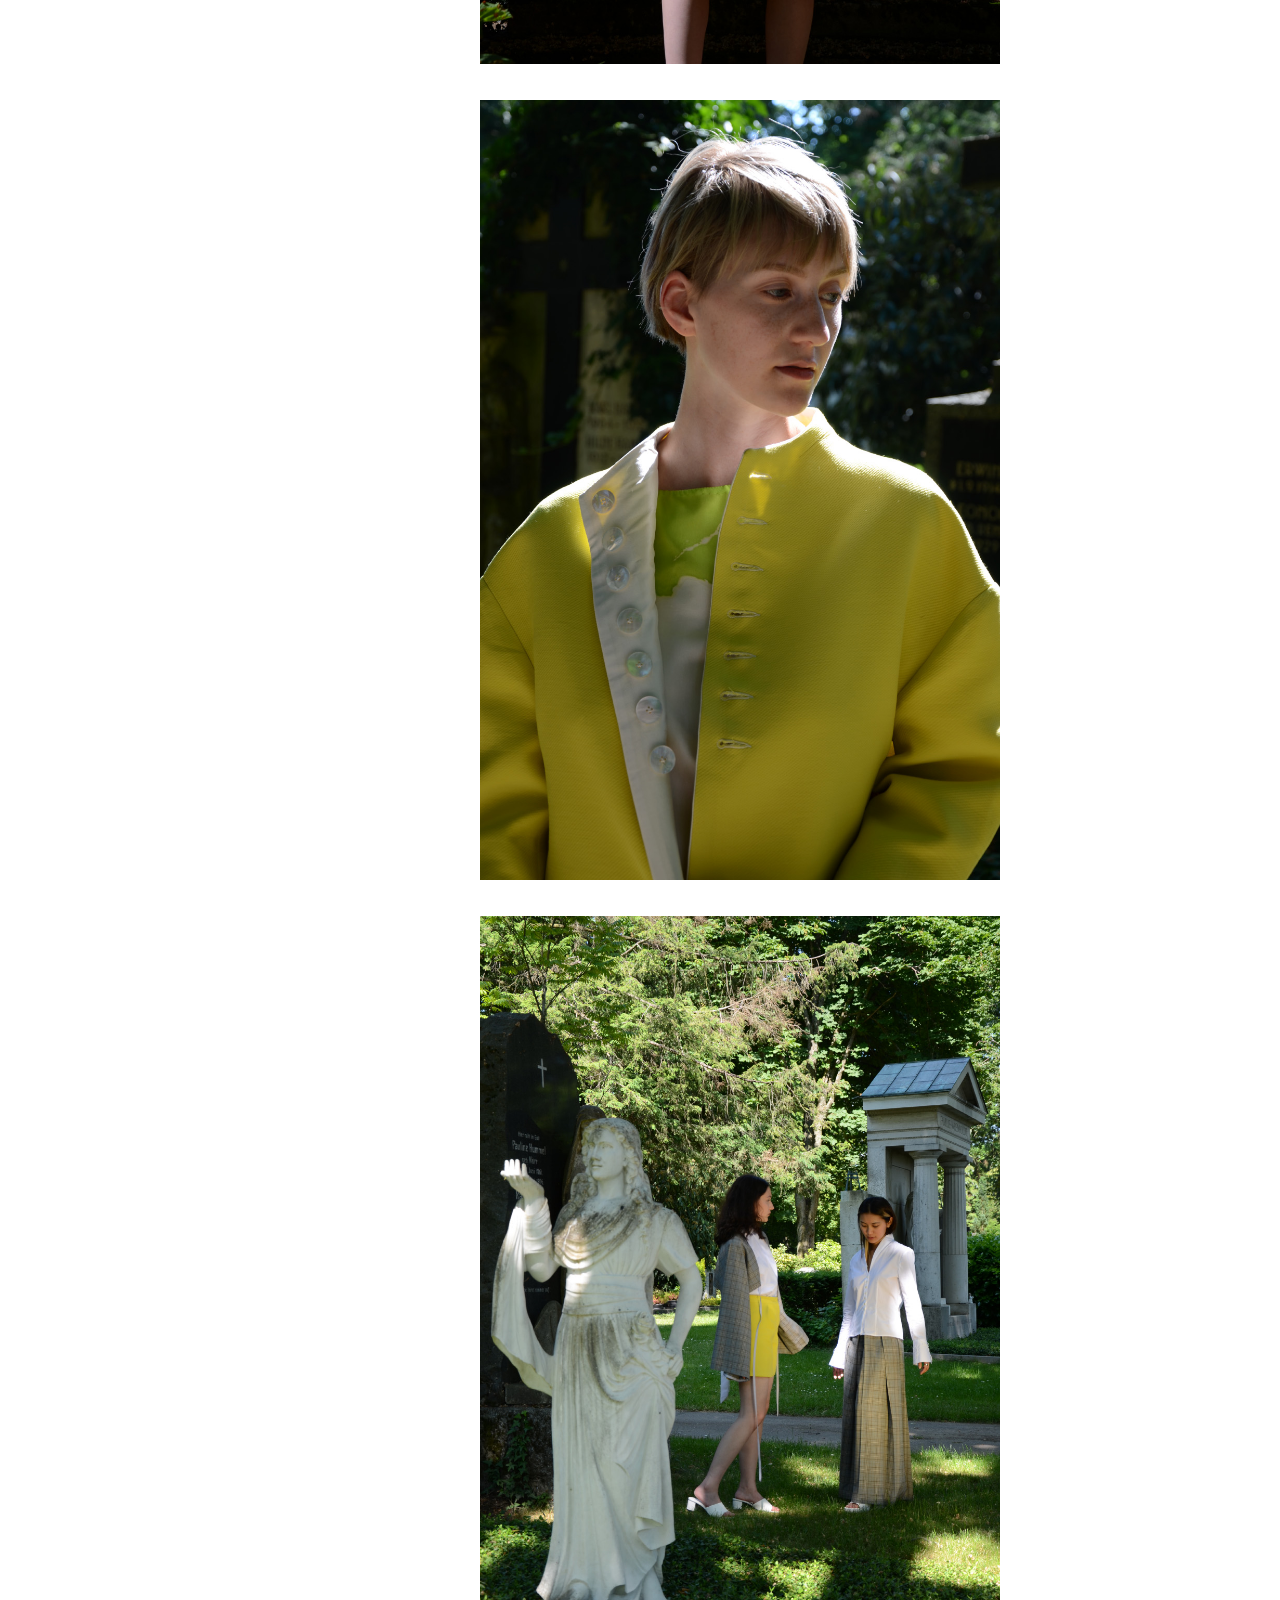
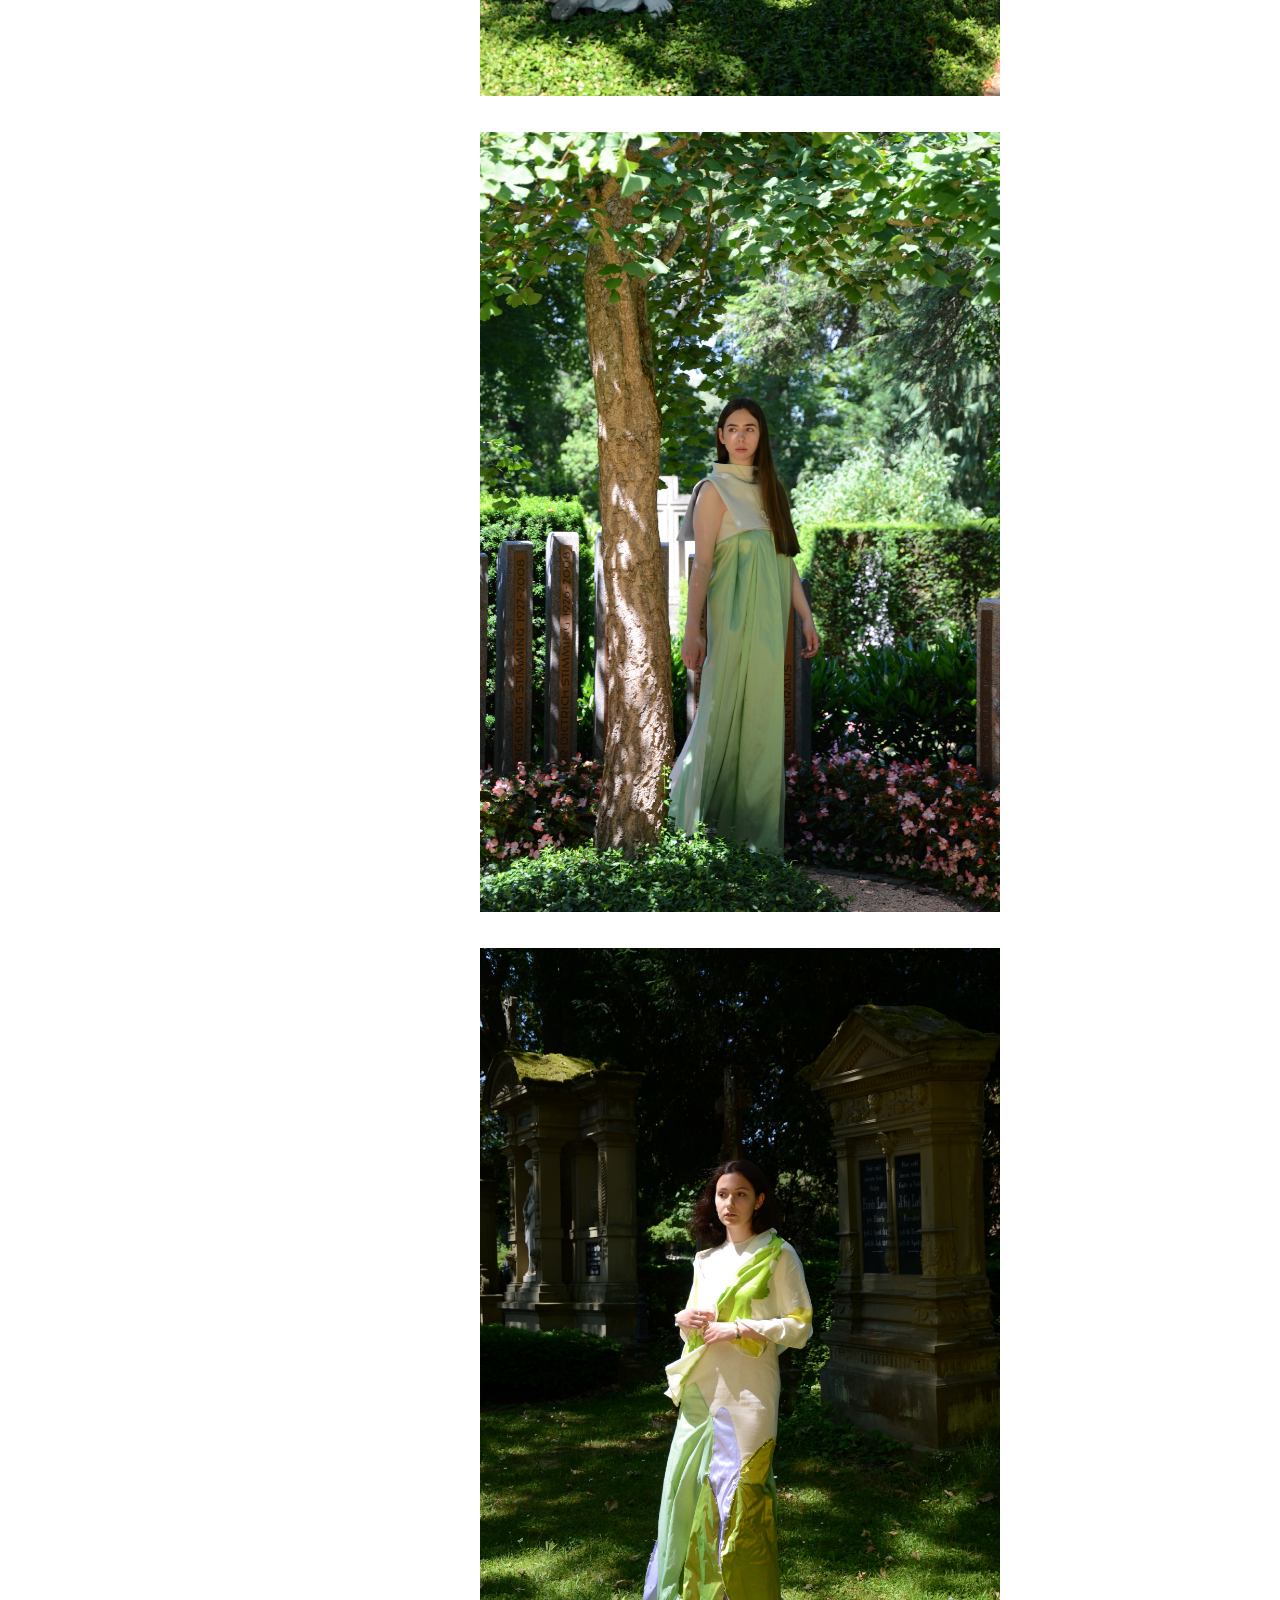
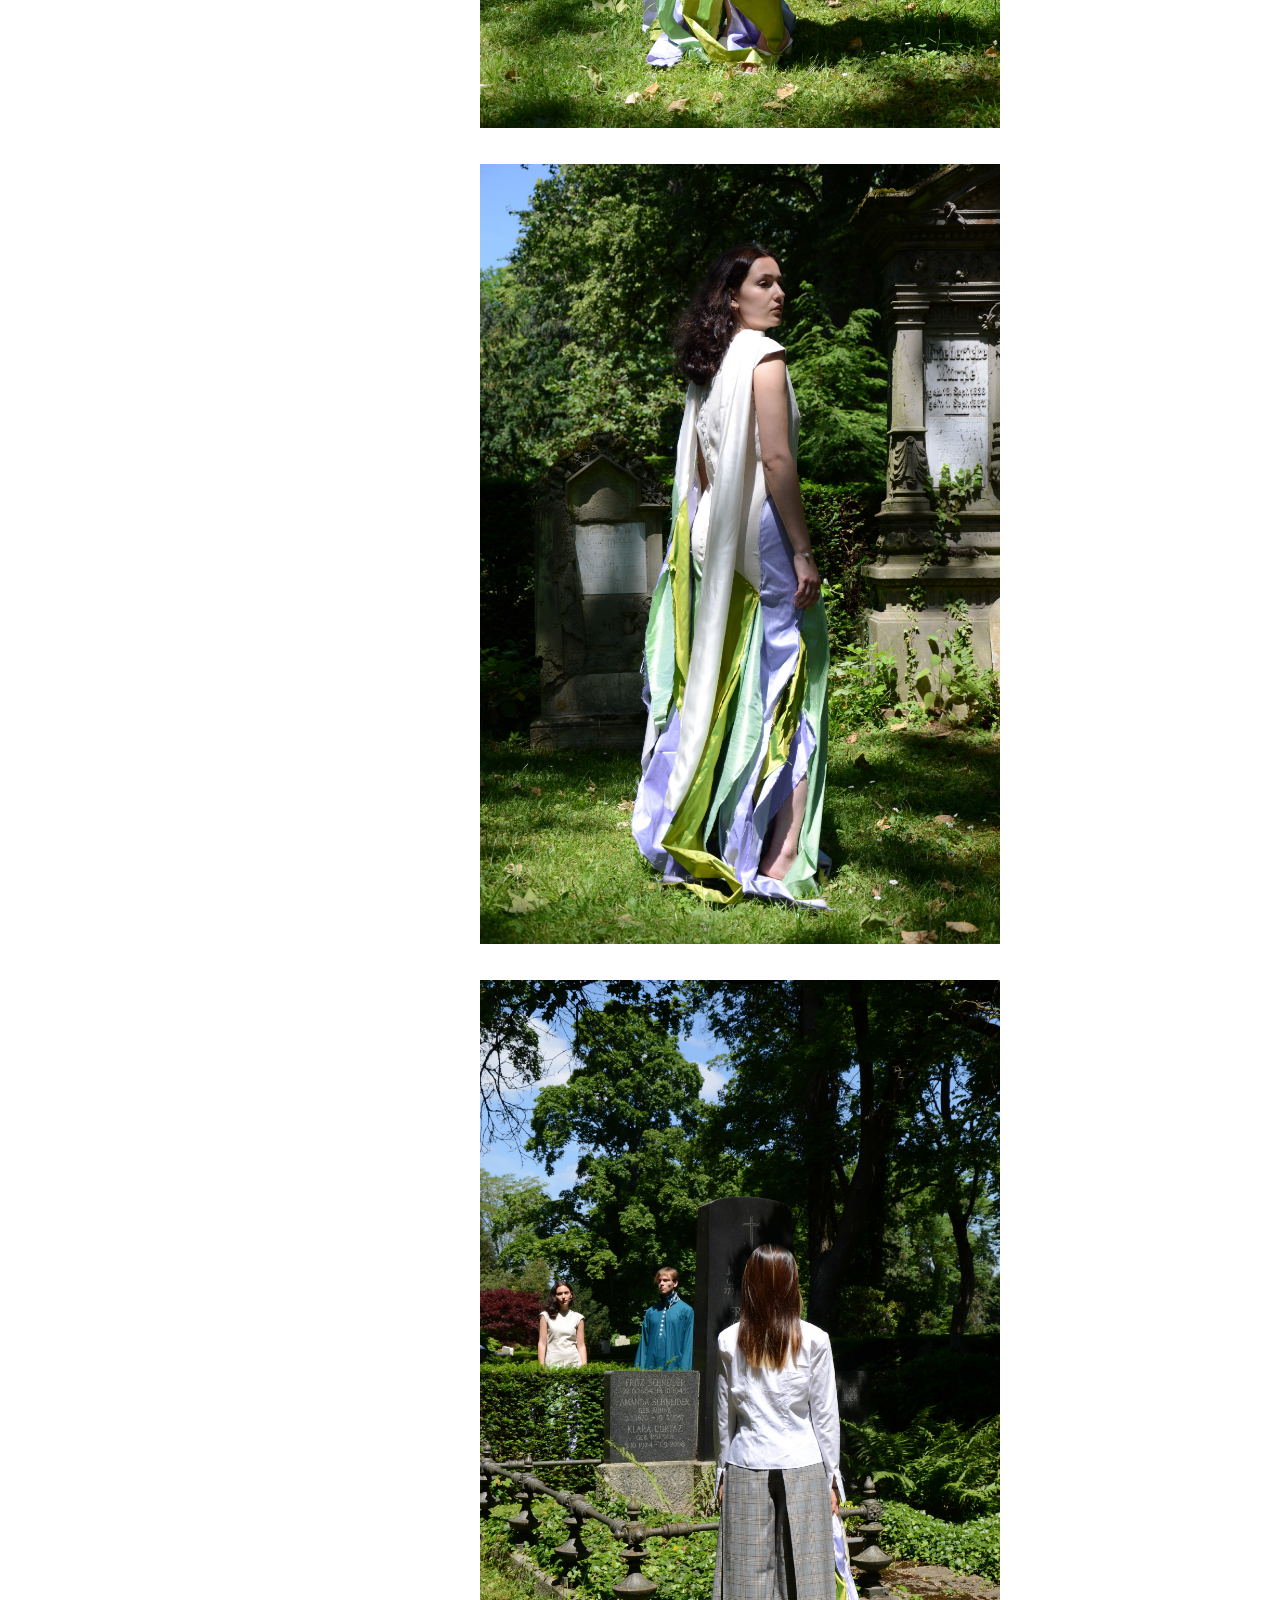
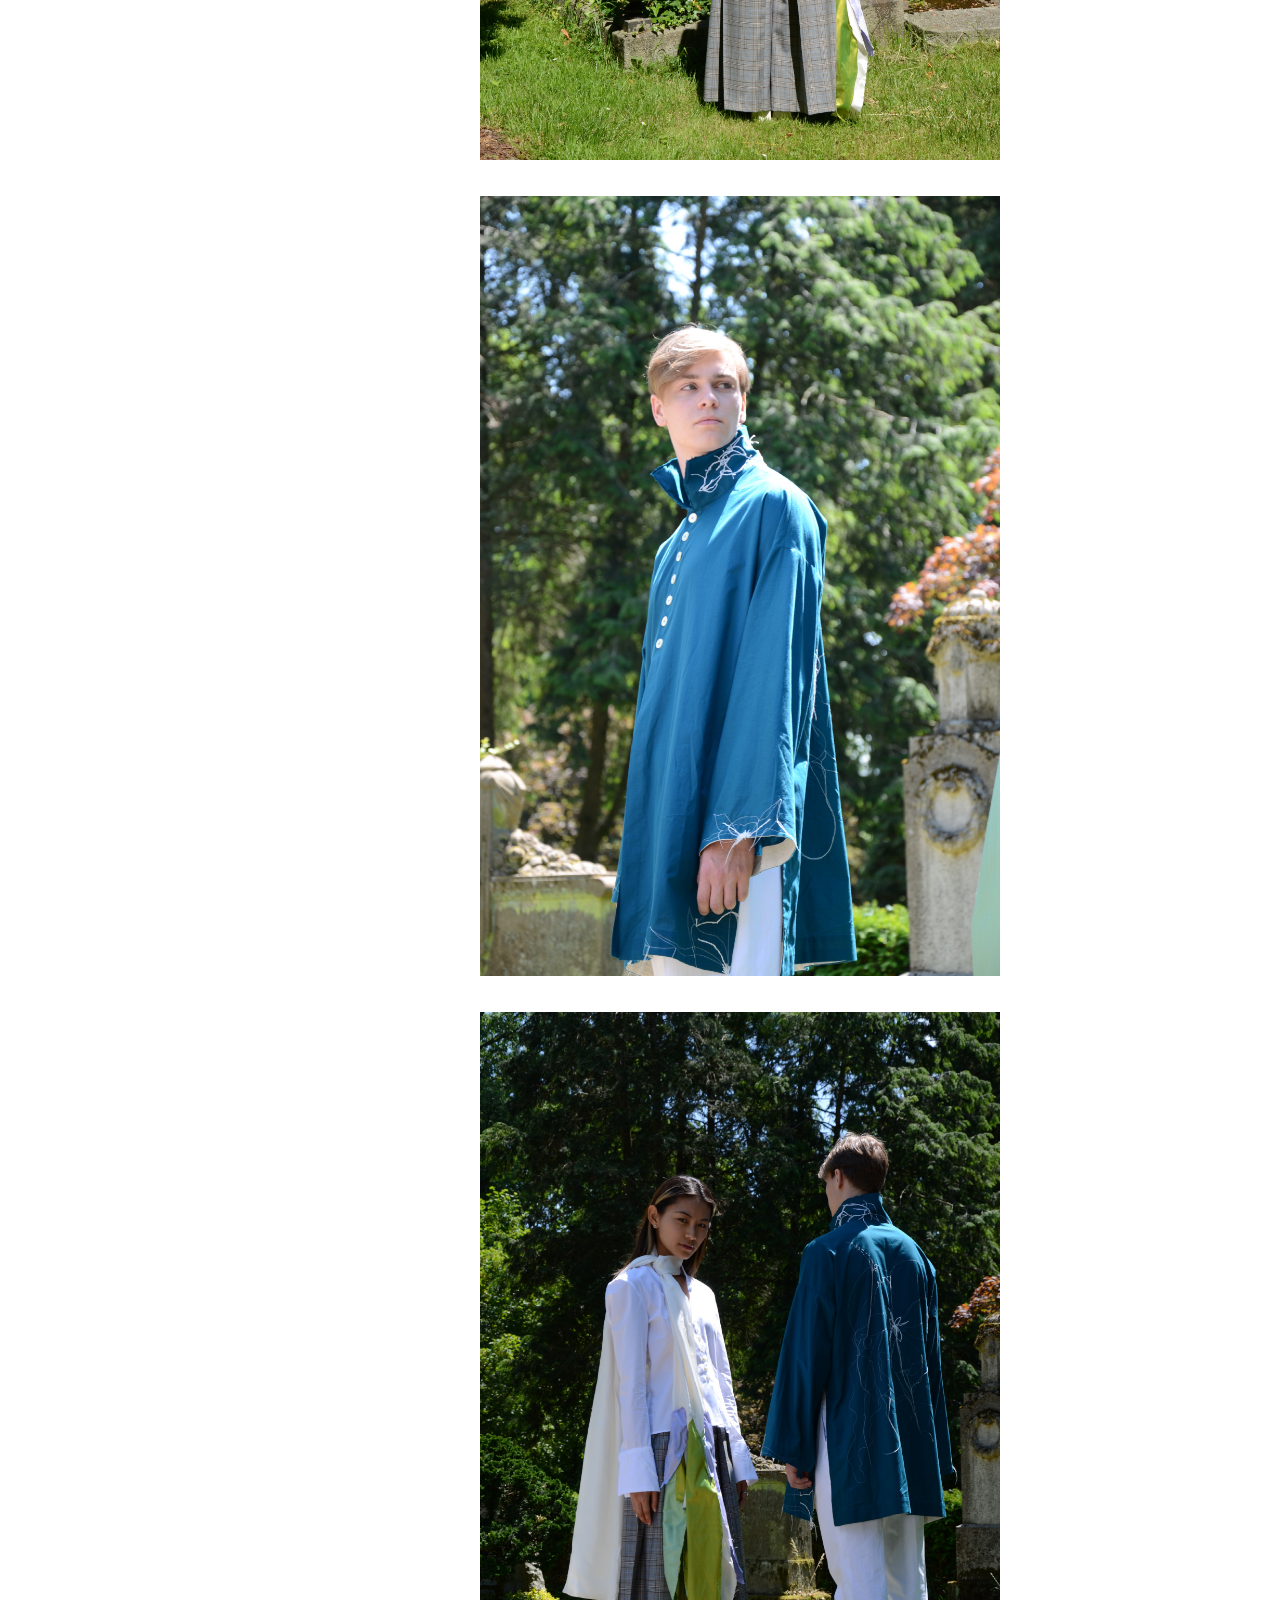
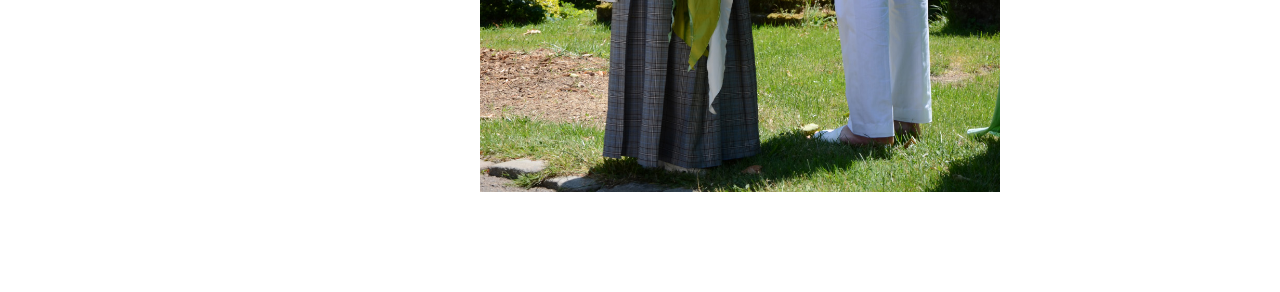
<file: collections/venustasmortis/index.html>
<!DOCTYPE html>
<html><head>
    
    <link rel="stylesheet" href="/css/main.css">
    <link href="https://db.onlinewebfonts.com/c/be89a5bed739eee8649fa3322ff5c52b?family=Engravers%27+Gothic+BT"
          rel="stylesheet">
    <title>venustas mortis - Terje Vincentz</title>
    <meta name="description" content="Terje Vincentz, Fashion Design, Bespoke, Garments">
</head>
<body>

<nav>
    <ul class="navbar" id="navbar">
        <li><a href="/">bespoke</a></li>
        <li><span>collections</span></li>
        <li><a href="/collections/venustasmortis">&nbsp;&nbsp;venustas mortis</a></li>
        <li><a href="/collections/nachtgedanken">&nbsp;&nbsp;nachtgedanken</a></li>
        <li><a href="/collections/tsaralexander">&nbsp;&nbsp;tsar alexander</a></li>
        <li><a href="/about/">about</a></li>
        <li><a href="/imprint/">contact</a></li>
        <a class="close" href="#">
            <img src="/img/ham-close.svg" alt="close">
        </a>
    </ul>
    <a class="hamburger" href="#navbar">
        <img src="/img/ham.svg" alt="menu">
    </a>
</nav>
<header>
    <h1>Terje Vincentz</h1>
</header>
<main>
  <div class="col-left">
  </div>
  <div class="col-right">
    <div class="col content">
      <p>In our society, driven by speed and functionality, dying is increasingly pushed to the
margins of life. Death has become an obstacle to be defeated as a matter of course. But
without death, life is worthless. venustas mortis, the beauty of death, emphasises the
natural meaning of death. This includes specifically to express mourning outwardly and
sharing it with others. Since mourning is also an appreciation of the deceased, it
should be met with beauty. venustas mortis supports opening up to a taboo but essential
topic. The collection reveals the beautiful significance of death and sensitises people
to a new perception of mortality.</p>

      <h1 class="t1">venustas mortis</h1>
    </div>
    
    <div class="col">
      
      
      <img src="/img/venustasmortis/venustasmortis1.jpg" />
    </div>
    
    <div class="col">
      
      
      <img src="/img/venustasmortis/venustasmortis2.jpg" />
    </div>
    
    <div class="col">
      
      
      <img src="/img/venustasmortis/venustasmortis3.jpg" />
    </div>
    
    <div class="col">
      
      
      <img src="/img/venustasmortis/venustasmortis4.jpg" />
    </div>
    
    <div class="col">
      
      
      <img src="/img/venustasmortis/venustasmortis5.jpg" />
    </div>
    
    <div class="col">
      
      
      <img src="/img/venustasmortis/venustasmortis6.jpg" />
    </div>
    
    <div class="col">
      
      
      <img src="/img/venustasmortis/venustasmortis7.jpg" />
    </div>
    
    <div class="col">
      
      
      <img src="/img/venustasmortis/venustasmortis8.jpg" />
    </div>
    
    <div class="col">
      
      
      <img src="/img/venustasmortis/venustasmortis9.jpg" />
    </div>
    
  </div>
</main><footer>
</footer>
</body>
</html>
</file>
<file: css/main.css>
* {
    /*
    border: 1px solid black;
     */
    padding: 0;
    margin: 0;
}

html {
    font-size: 62.5%;
}

body {
    background-color: #fff;
    font-family: "Engravers' Gothic BT", sans-serif;
    margin: 0;
    padding: 0;
}

main {
    margin-top: 108px;
    font-size: 2.4rem;
    display: flex;
    font-weight: lighter;
}

img {
    display: block;
    max-width: 100%;
}

a {
    //display: block;
    color: black;
    text-decoration: none;
}

div.col-left {
    width: 480px;
    min-width: 480px;
    max-width: 480px;
}


div.col-right {
    display: flex;
    flex-wrap: wrap;
    gap: 36px;
    align-items: end;
}

div.col {
    display: flex;
    align-items: flex-end;
    flex-direction: column;
    text-align: justify;
    width: 520px;
    min-height: 740px;
    justify-content: flex-end;
}

header {
//height: 113px;
    position: fixed;
    top: 72px;
    left: 36px;
}

header h1 {
    color: #000;
    text-align: left;
    font-size: 4rem;
    font-weight: lighter;
}

p {
    width: 100%;
}
h1.t1 {
    margin-top: 1rem;
    text-align: center;
    font-size: 5rem;
    font-weight: lighter;
    width: 100%;
}

h2.t2 {
    text-align: center;
    font-size: 4rem;
    font-weight: lighter;
    width: 100%;
}

footer {
    height: 100px;
}


@media (max-width: 1000px) {
    main {
        flex-direction: column;
    }
    div.col-left {
        display: none;
    }

    div.col-right {
        padding: 10px;
    }
    div.col {
        padding: 10px;
        min-width:100%;
    }

    header {
        //background: #fff;
        position: fixed;
        top: 10px;
        left: 30px;
        padding: 1px 5px 1px 5px;
    }

    header h1 {
        //background: red;
        color: #000;
        text-align: left;
        font-size: 4.2rem;
        font-weight: lighter;
    }
    img {
        display: block;
        max-width: 100%;
        min-width: 100%;
    }
    footer {
        height: 10px;
    }

    /*
    * {
        margin: 0;
        padding: 0;
        box-sizing: border-box; // TODO what is this?
    }
     */

    body {
        background: white;
        width: 100%;
    }

    .hamburger, .close {
        border: none;
        cursor: pointer;
        /* position absolute position the icons relative to the body because they have no position relative parents*/
        position: absolute;
        top: 20px;
        right: 20px;
        width: 36px;
        height: 36px;
    }

    .hamburger {
        background: white;
    }

    .close {
        background: black;
    }

    .hamburger img, .close img {
        width: 100%;
        height: 100%;
    }

    .navbar {
        position: absolute;
        /* a higher z-index put navbar above hamburger */
        z-index: 1000;
        top: 0;
        left: 0;
        width: 100%;
        height: 30vh;
        overflow: hidden;
        /* basic menu styling*/
        list-style: none;
        background: white;
        display: flex;
        flex-flow: column nowrap;
        justify-content: space-evenly;
        align-items: flex-start;
        /* animate slide up/down */
        transform: translateY(-100%);
        transition: transform 0.2s ease;
    }

    /* :target is called when its anchor id #navbar is called by clicking on the hamburger which has href="#navbar" */

    .navbar:target {
        /* show navbar */
        transform: translateY(0);
    }

    li a {
        font-weight: lighter;
        display: block;
        color: black;
        font-size: 3.2rem;
        /* remove default underline and add our own with padding and border bottom */
        text-decoration: none;
        //padding-bottom: 0.5rem;
    }

    li a:hover, li a:focus {
        /* show border bottom */
        border-bottom: 1px solid white;
    }
    li span {
        font-weight: lighter;
        display: block;
        color: black;
        font-size: 3.2rem;
        /* remove default underline and add our own with padding and border bottom */
        text-decoration: none;
        //padding-bottom: 0.5rem;
    }
}





@media (min-width: 1000px) {
    a.hamburger {
        display: none;
    }
    nav {
        position: fixed;
        top: 150px;
        left: 36px;
    }

    nav ul {
        list-style: none none;
        margin: 0;
        padding: 0;
        font-size: 24pt;
    }

    nav li a {
        text-decoration: none;
        list-style-type: none;
        display: block;
        color: #000;
        font-weight: lighter;
    }

    li a:hover {
        font-weight: bold;
    }
}
</file>
